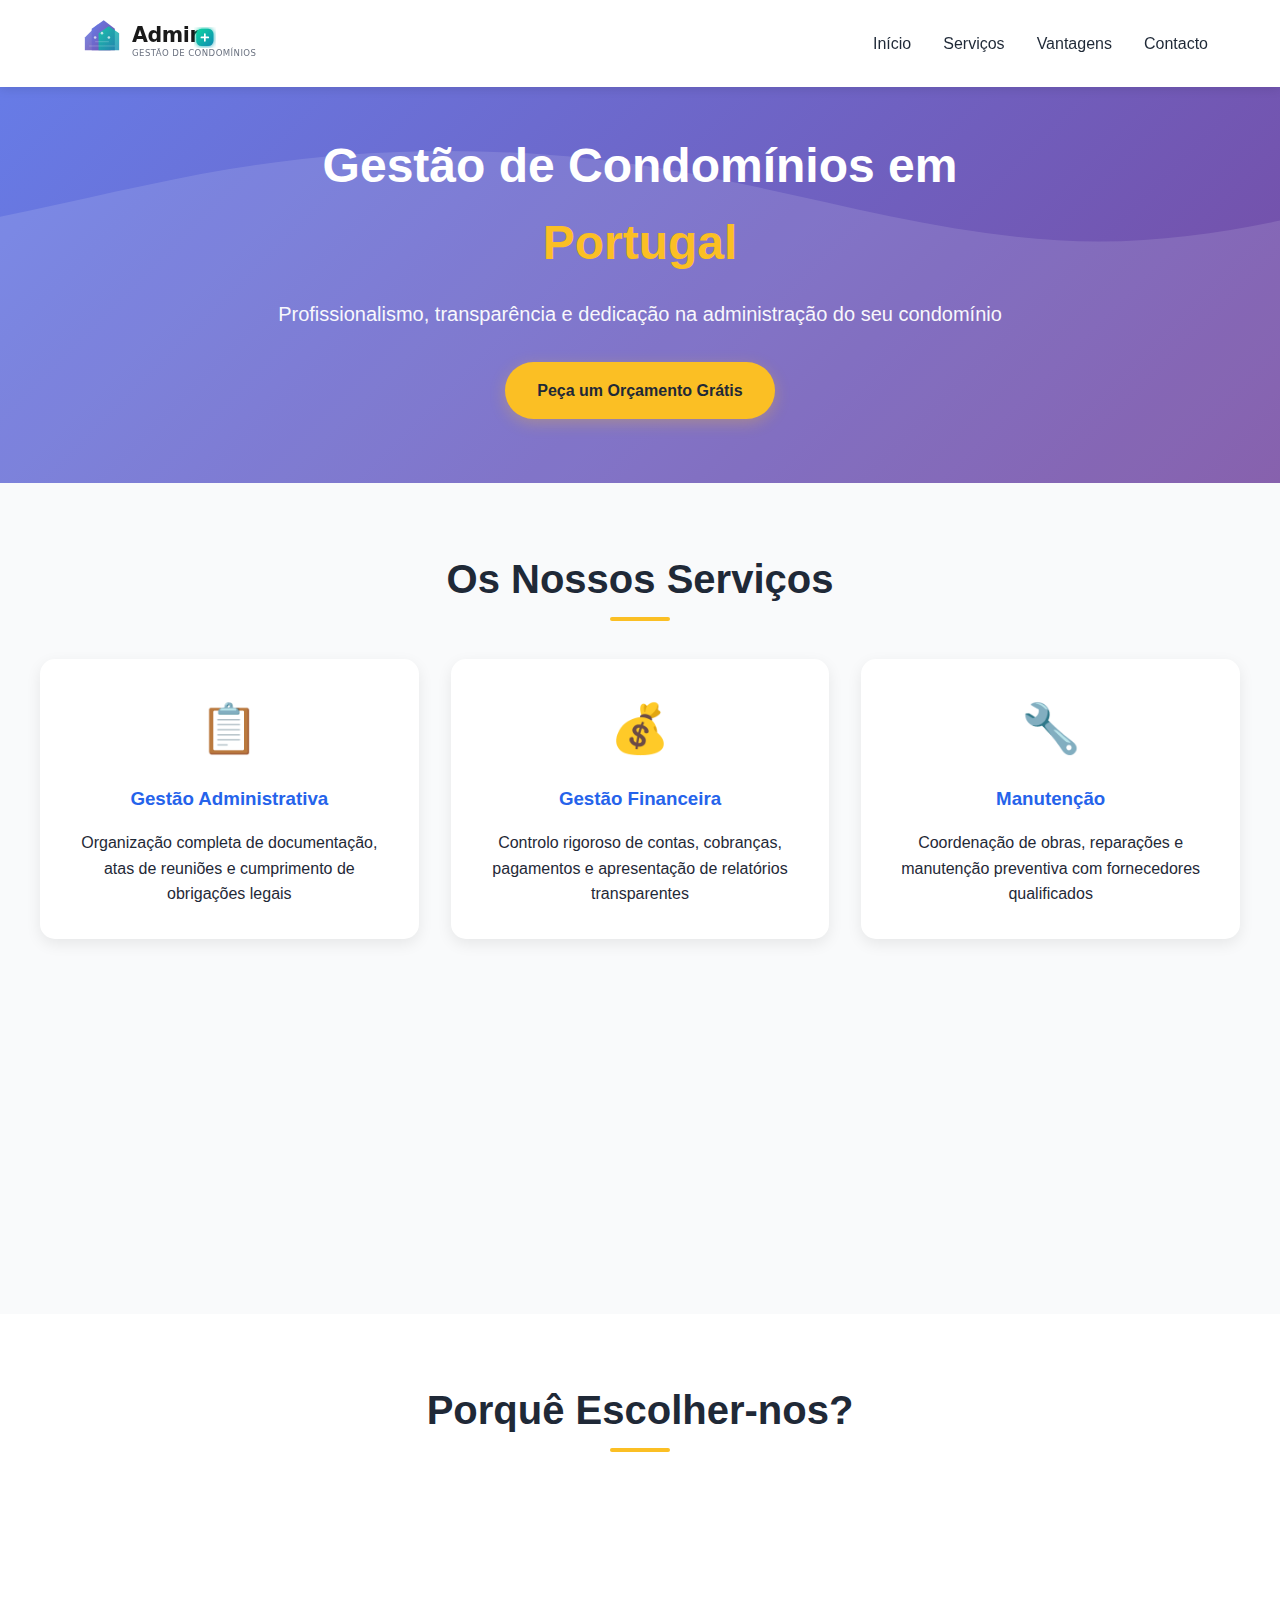
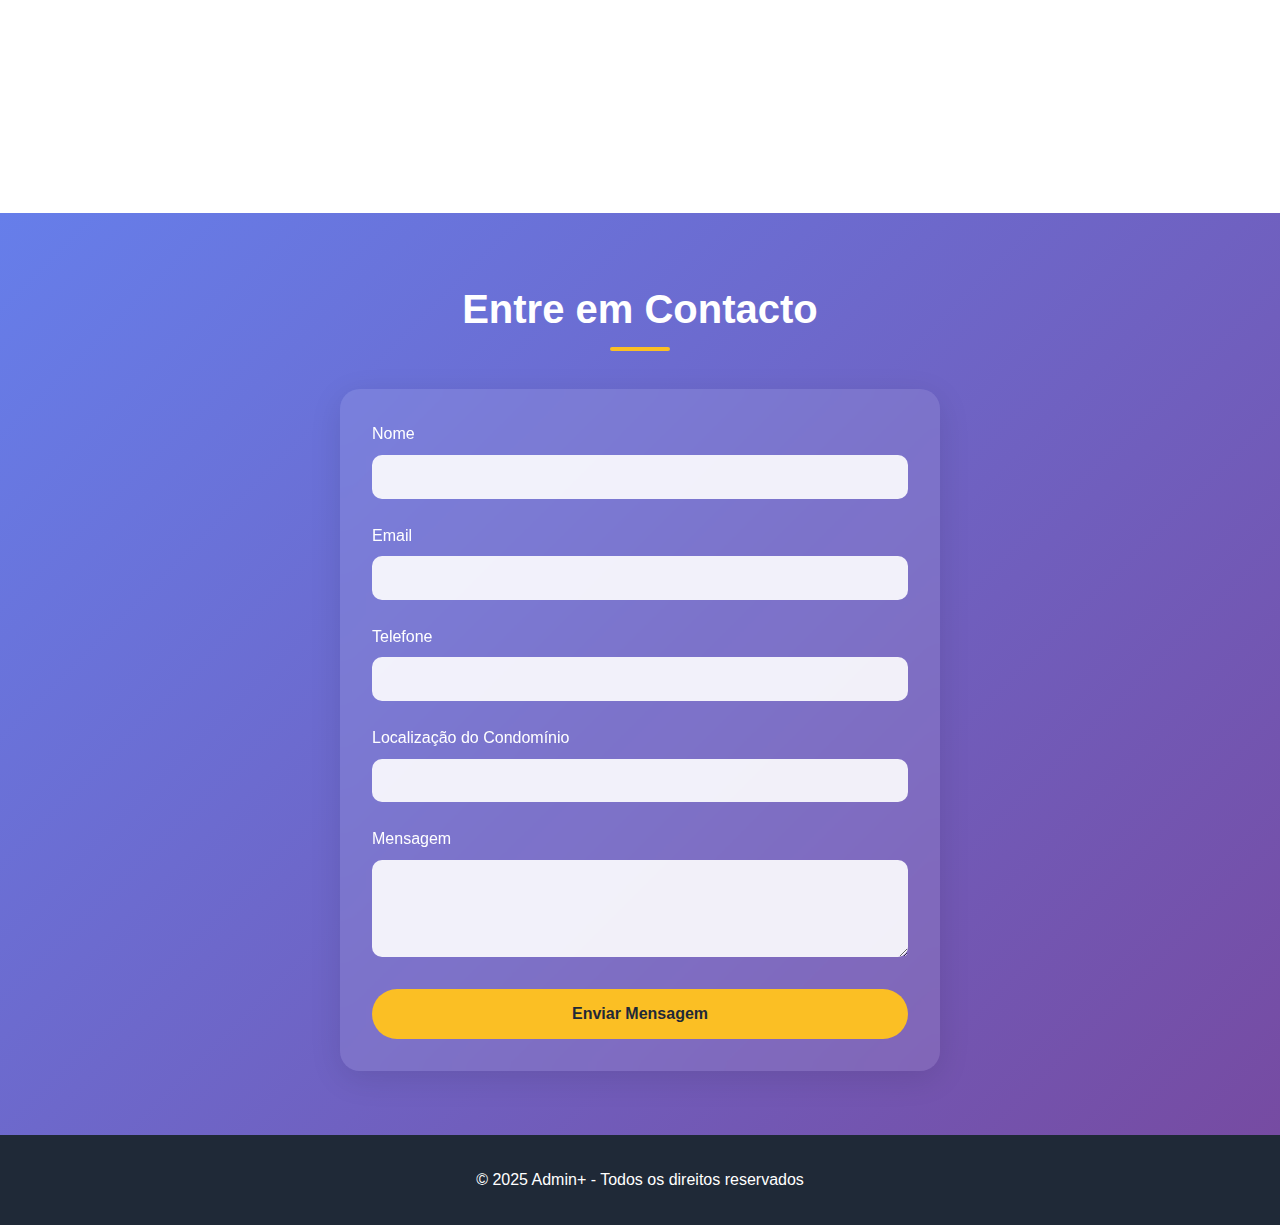
<file: index.html>
<!DOCTYPE html>
<html lang="pt-PT">

<head>
    <meta charset="UTF-8">
    <meta name="viewport" content="width=device-width, initial-scale=1.0">
    <title>Admin+: Gestão de Condomínios - Profissional e Confiável</title>
    <style>
        * {
            margin: 0;
            padding: 0;
            box-sizing: border-box;
        }

        :root {
            --primary-color: #2563eb;
            --secondary-color: #1e40af;
            --accent-color: #fbbf24;
            --text-dark: #1f2937;
            --text-light: #6b7280;
            --bg-light: #f9fafb;
            --white: #ffffff;
        }

        body {
            font-family: -apple-system, BlinkMacSystemFont, 'Segoe UI', Roboto, Oxygen, Ubuntu, Cantarell, sans-serif;
            line-height: 1.6;
            color: var(--text-dark);
            overflow-x: hidden;
        }

        /* Navigation */
        nav {
            background: var(--white);
            box-shadow: 0 2px 10px rgba(0, 0, 0, 0.1);
            position: fixed;
            width: 100%;
            top: 0;
            z-index: 1000;
            transition: all 0.3s ease;
        }

        nav.scrolled {
            box-shadow: 0 4px 20px rgba(0, 0, 0, 0.15);
        }

        .nav-container {
            max-width: 1200px;
            margin: 0 auto;
            padding: 1rem 2rem;
            display: flex;
            justify-content: space-between;
            align-items: center;
        }

        .logo {
            display: inline-block;
            width: 240px;
            transition: transform 0.3s ease;
        }

        .logo:hover {
            transform: scale(1.05);
        }

        .nav-links {
            display: flex;
            gap: 2rem;
            list-style: none;
        }

        .nav-links a {
            text-decoration: none;
            color: var(--text-dark);
            font-weight: 500;
            transition: color 0.3s ease;
            position: relative;
        }

        .nav-links a::after {
            content: '';
            position: absolute;
            bottom: -5px;
            left: 0;
            width: 0;
            height: 2px;
            background: var(--accent-color);
            transition: width 0.3s ease;
        }

        .nav-links a:hover::after {
            width: 100%;
        }

        .nav-links a:hover {
            color: var(--primary-color);
        }

        /* Hero Section */
        .hero {
            background: linear-gradient(135deg, #667eea 0%, #764ba2 100%);
            color: var(--white);
            padding: 8rem 2rem 4rem;
            text-align: center;
            position: relative;
            overflow: hidden;
        }

        .hero::before {
            content: '';
            position: absolute;
            top: 0;
            left: -50%;
            width: 200%;
            height: 100%;
            background: url('data:image/svg+xml,<svg xmlns="http://www.w3.org/2000/svg" viewBox="0 0 1440 320"><path fill="%23ffffff20" fill-opacity="1" d="M0,96L48,112C96,128,192,160,288,160C384,160,480,128,576,112C672,96,768,96,864,112C960,128,1056,160,1152,160C1248,160,1344,128,1392,112L1440,96L1440,320L1392,320C1344,320,1248,320,1152,320C1056,320,960,320,864,320C768,320,672,320,576,320C480,320,384,320,288,320C192,320,96,320,48,320L0,320Z"></path></svg>') no-repeat;
            animation: wave 10s linear infinite;
        }

        @keyframes wave {
            0% {
                transform: translateX(0);
            }

            100% {
                transform: translateX(-50%);
            }
        }

        .hero-content {
            max-width: 800px;
            margin: 0 auto;
            position: relative;
            z-index: 1;
        }

        .hero h1 {
            font-size: 3rem;
            margin-bottom: 1rem;
            animation: fadeInUp 0.8s ease;
        }

        .hero .city-name {
            color: var(--accent-color);
            text-transform: capitalize;
        }

        .hero p {
            font-size: 1.25rem;
            margin-bottom: 2rem;
            opacity: 0.95;
            animation: fadeInUp 0.8s ease 0.2s both;
        }

        .cta-button {
            display: inline-block;
            background: var(--accent-color);
            color: var(--text-dark);
            padding: 1rem 2rem;
            border-radius: 50px;
            text-decoration: none;
            font-weight: bold;
            transition: all 0.3s ease;
            animation: fadeInUp 0.8s ease 0.4s both;
            box-shadow: 0 4px 15px rgba(251, 191, 36, 0.3);
        }

        .cta-button:hover {
            transform: translateY(-2px);
            box-shadow: 0 6px 20px rgba(251, 191, 36, 0.4);
        }

        @keyframes fadeInUp {
            from {
                opacity: 0;
                transform: translateY(30px);
            }

            to {
                opacity: 1;
                transform: translateY(0);
            }
        }

        /* Services Section */
        .services {
            padding: 4rem 2rem;
            background: var(--bg-light);
        }

        .container {
            max-width: 1200px;
            margin: 0 auto;
        }

        .section-title {
            text-align: center;
            font-size: 2.5rem;
            margin-bottom: 3rem;
            color: var(--text-dark);
            position: relative;
        }

        .section-title::after {
            content: '';
            position: absolute;
            bottom: -10px;
            left: 50%;
            transform: translateX(-50%);
            width: 60px;
            height: 4px;
            background: var(--accent-color);
            border-radius: 2px;
        }

        .services-grid {
            display: grid;
            grid-template-columns: repeat(auto-fit, minmax(300px, 1fr));
            gap: 2rem;
        }

        .service-card {
            background: var(--white);
            padding: 2rem;
            border-radius: 15px;
            box-shadow: 0 5px 15px rgba(0, 0, 0, 0.08);
            transition: all 0.3s ease;
            text-align: center;
        }

        .service-card:hover {
            transform: translateY(-5px);
            box-shadow: 0 10px 30px rgba(0, 0, 0, 0.15);
        }

        .service-icon {
            font-size: 3rem;
            margin-bottom: 1rem;
        }

        .service-card h3 {
            color: var(--primary-color);
            margin-bottom: 1rem;
        }

        /* Features Section */
        .features {
            padding: 4rem 2rem;
            background: var(--white);
        }

        .features-grid {
            display: grid;
            grid-template-columns: repeat(auto-fit, minmax(250px, 1fr));
            gap: 2rem;
            margin-top: 3rem;
        }

        .feature-item {
            text-align: center;
            padding: 1.5rem;
            border-radius: 10px;
            transition: all 0.3s ease;
        }

        .feature-item:hover {
            background: var(--bg-light);
            transform: scale(1.05);
        }

        .feature-item h4 {
            color: var(--primary-color);
            margin: 1rem 0;
        }

        /* Contact Section */
        .contact {
            padding: 4rem 2rem;
            background: linear-gradient(135deg, #667eea 0%, #764ba2 100%);
            color: var(--white);
        }

        .contact .section-title {
            color: var(--white);
        }

        .contact-form {
            max-width: 600px;
            margin: 0 auto;
            background: rgba(255, 255, 255, 0.1);
            padding: 2rem;
            border-radius: 20px;
            backdrop-filter: blur(10px);
            box-shadow: 0 8px 32px rgba(0, 0, 0, 0.1);
        }

        .form-group {
            margin-bottom: 1.5rem;
        }

        .form-group label {
            display: block;
            margin-bottom: 0.5rem;
            font-weight: 500;
        }

        .form-group input,
        .form-group textarea {
            width: 100%;
            padding: 0.8rem;
            border: none;
            border-radius: 10px;
            background: rgba(255, 255, 255, 0.9);
            color: var(--text-dark);
            font-size: 1rem;
            transition: all 0.3s ease;
        }

        .form-group input:focus,
        .form-group textarea:focus {
            outline: none;
            background: var(--white);
            box-shadow: 0 0 0 3px rgba(251, 191, 36, 0.3);
        }

        .form-button {
            background: var(--accent-color);
            color: var(--text-dark);
            border: none;
            padding: 1rem 2rem;
            border-radius: 50px;
            font-weight: bold;
            font-size: 1rem;
            cursor: pointer;
            transition: all 0.3s ease;
            width: 100%;
        }

        .form-button:hover {
            transform: translateY(-2px);
            box-shadow: 0 5px 15px rgba(251, 191, 36, 0.4);
        }

        .form-button:disabled {
            opacity: 0.7;
            cursor: not-allowed;
            transform: none;
        }

        /* Success Message */
        .form-success {
            background: rgba(16, 185, 129, 0.1);
            border: 2px solid #10b981;
            color: #ffffff;
            padding: 2rem;
            border-radius: 15px;
            text-align: center;
            display: none;
            margin-top: 2rem;
        }

        .form-success h3 {
            color: #10b981;
            margin-bottom: 1rem;
        }

        /* Footer */
        footer {
            background: var(--text-dark);
            color: var(--white);
            text-align: center;
            padding: 2rem;
        }

        .city-image {
            position: absolute;
            top: 0;
            left: 0;
            width: 100%;
            height: 100%;
            opacity: 0.1;
            background-size: cover;
            background-position: center;
            z-index: 0;
        }

        /* Mobile Responsive */
        @media (max-width: 768px) {
            .nav-links {
                display: none;
            }

            .hero h1 {
                font-size: 2rem;
            }

            .hero p {
                font-size: 1rem;
            }

            .section-title {
                font-size: 2rem;
            }
        }
    </style>
</head>

<body>
    <!-- Navigation -->
    <nav id="navbar">
        <div class="nav-container">
            <a href="#" class="logo">
                <svg viewBox="0 0 280 55" xmlns="http://www.w3.org/2000/svg">
                    <defs>
                        <linearGradient id="modernGradient" x1="0%" y1="0%" x2="100%" y2="100%">
                            <stop offset="0%" style="stop-color:#667eea;stop-opacity:1" />
                            <stop offset="100%" style="stop-color:#764ba2;stop-opacity:1" />
                        </linearGradient>
                        <linearGradient id="accentGradient" x1="0%" y1="0%" x2="100%" y2="100%">
                            <stop offset="0%" style="stop-color:#06d6a0;stop-opacity:1" />
                            <stop offset="100%" style="stop-color:#118ab2;stop-opacity:1" />
                        </linearGradient>
                        <filter id="glow">
                            <feGaussianBlur stdDeviation="3" result="coloredBlur" />
                            <feMerge>
                                <feMergeNode in="coloredBlur" />
                                <feMergeNode in="SourceGraphic" />
                            </feMerge>
                        </filter>
                    </defs>

                    <!-- Modern geometric icon -->
                    <g transform="translate(15, 5)">
                        <!-- Abstract building shapes with depth -->
                        <path d="M0 20 L15 5 L30 20 L30 35 L0 35 Z" fill="url(#modernGradient)" opacity="0.9" />
                        <path d="M8 10 L22 0 L35 10 L35 35 L8 35 Z" fill="url(#modernGradient)" />
                        <path d="M16 15 L28 7 L40 15 L40 35 L16 35 Z" fill="url(#accentGradient)" opacity="0.8" />

                        <!-- Subtle geometric details -->
                        <circle cx="12" cy="20" r="1.5" fill="white" opacity="0.7" />
                        <circle cx="20" cy="15" r="1.5" fill="white" opacity="0.7" />
                        <circle cx="28" cy="20" r="1.5" fill="white" opacity="0.7" />

                        <!-- Modern lines -->
                        <line x1="5" y1="30" x2="35" y2="30" stroke="white" stroke-width="0.5" opacity="0.5" />
                        <line x1="12" y1="25" x2="28" y2="25" stroke="white" stroke-width="0.5" opacity="0.5" />
                    </g>

                    <!-- Company name with modern typography -->
                    <text x="70" y="30" font-family="Inter, system-ui, -apple-system, sans-serif" font-size="24"
                        font-weight="600" fill="#1a1a1a" letter-spacing="-0.5px">Admin</text>

                    <!-- Modern plus symbol -->
                    <g transform="translate(145, 15)">
                        <rect x="0" y="0" width="20" height="20" rx="6" fill="url(#accentGradient)"
                            filter="url(#glow)" />
                        <path d="M6 10 L14 10 M10 6 L10 14" stroke="white" stroke-width="2" stroke-linecap="round" />
                    </g>

                    <!-- Clean tagline -->
                    <text x="70" y="47" font-family="Inter, system-ui, -apple-system, sans-serif" font-size="10"
                        font-weight="400" fill="#6b7280" letter-spacing="0.5px">GESTÃO DE CONDOMÍNIOS</text>
                </svg>
            </a>
            <ul class="nav-links">
                <li><a href="#home">Início</a></li>
                <li><a href="#services">Serviços</a></li>
                <li><a href="#features">Vantagens</a></li>
                <li><a href="#contact">Contacto</a></li>
            </ul>
        </div>
    </nav>

    <!-- Hero Section -->
    <section class="hero" id="home">
        <div class="city-image" id="cityImage"></div>
        <div class="hero-content">
            <h1>Gestão de Condomínios em <span class="city-name" id="cityName">Portugal</span></h1>
            <p>Profissionalismo, transparência e dedicação na administração do seu condomínio</p>
            <a href="#contact" class="cta-button">Peça um Orçamento Grátis</a>
        </div>
    </section>

    <!-- Services Section -->
    <section class="services" id="services">
        <div class="container">
            <h2 class="section-title">Os Nossos Serviços</h2>
            <div class="services-grid">
                <div class="service-card">
                    <div class="service-icon">📋</div>
                    <h3>Gestão Administrativa</h3>
                    <p>Organização completa de documentação, atas de reuniões e cumprimento de obrigações legais</p>
                </div>
                <div class="service-card">
                    <div class="service-icon">💰</div>
                    <h3>Gestão Financeira</h3>
                    <p>Controlo rigoroso de contas, cobranças, pagamentos e apresentação de relatórios transparentes</p>
                </div>
                <div class="service-card">
                    <div class="service-icon">🔧</div>
                    <h3>Manutenção</h3>
                    <p>Coordenação de obras, reparações e manutenção preventiva com fornecedores qualificados</p>
                </div>
                <div class="service-card">
                    <div class="service-icon">📱</div>
                    <h3>Comunicação Digital</h3>
                    <p>Portal online para condóminos com acesso a documentos, comunicados e gestão de incidências</p>
                </div>
                <div class="service-card">
                    <div class="service-icon">⚖️</div>
                    <h3>Apoio Jurídico</h3>
                    <p>Assessoria legal especializada e acompanhamento em questões jurídicas do condomínio</p>
                </div>
                <div class="service-card">
                    <div class="service-icon">🌱</div>
                    <h3>Sustentabilidade</h3>
                    <p>Implementação de medidas eco-eficientes para redução de custos e impacto ambiental</p>
                </div>
            </div>
        </div>
    </section>

    <!-- Features Section -->
    <section class="features" id="features">
        <div class="container">
            <h2 class="section-title">Porquê Escolher-nos?</h2>
            <div class="features-grid">
                <div class="feature-item">
                    <div class="service-icon">✨</div>
                    <h4>Experiência Comprovada</h4>
                    <p>Mais de 10 anos a gerir condomínios com excelência</p>
                </div>
                <div class="feature-item">
                    <div class="service-icon">🤝</div>
                    <h4>Atendimento Personalizado</h4>
                    <p>Cada condomínio é único e merece atenção dedicada</p>
                </div>
                <div class="feature-item">
                    <div class="service-icon">💡</div>
                    <h4>Inovação Tecnológica</h4>
                    <p>Ferramentas digitais para facilitar a gestão e comunicação</p>
                </div>
                <div class="feature-item">
                    <div class="service-icon">🏆</div>
                    <h4>Resultados Garantidos</h4>
                    <p>Redução de custos e valorização do seu património</p>
                </div>
            </div>
        </div>
    </section>

    <!-- Contact Section -->
    <section class="contact" id="contact">
        <div class="container">
            <h2 class="section-title">Entre em Contacto</h2>
            <form class="contact-form" id="contactForm" action="https://formspree.io/f/xyzjwqog" method="POST">
                <div class="form-group">
                    <label for="name">Nome</label>
                    <input type="text" id="name" name="name" required>
                </div>
                <div class="form-group">
                    <label for="email">Email</label>
                    <input type="email" id="email" name="email" required>
                </div>
                <div class="form-group">
                    <label for="phone">Telefone</label>
                    <input type="tel" id="phone" name="phone" required>
                </div>
                <div class="form-group">
                    <label for="condo">Localização do Condomínio</label>
                    <input type="text" id="condo" name="condo" required>
                </div>
                <div class="form-group">
                    <label for="message">Mensagem</label>
                    <textarea id="message" name="message" rows="4" required></textarea>
                </div>
                <button type="submit" class="form-button" id="submitButton">Enviar Mensagem</button>
            </form>

            <div class="form-success" id="formSuccess">
                <h3>✅ Mensagem Enviada com Sucesso!</h3>
                <p>Obrigado pelo seu contacto. Responderemos em breve.</p>
            </div>
        </div>
    </section>

    <!-- Footer -->
    <footer>
        <p>&copy; 2025 Admin+ - Todos os direitos reservados</p>
    </footer>

    <script>
        // City customization
        const cityData = {
            lisboa: {
                name: 'Lisboa',
                image: 'url("data:image/svg+xml,<svg xmlns=\'http://www.w3.org/2000/svg\' viewBox=\'0 0 1200 600\'><rect fill=\'%23667eea\' width=\'1200\' height=\'600\'/><path fill=\'%23764ba2\' d=\'M0 300L50 325L100 300L150 275L200 300L250 325L300 300L350 275L400 300L450 325L500 300L550 275L600 300L650 325L700 300L750 275L800 300L850 325L900 300L950 275L1000 300L1050 325L1100 300L1150 275L1200 300V600H0V300Z\'/></svg>")'
            },
            porto: {
                name: 'Porto',
                image: 'url("data:image/svg+xml,<svg xmlns=\'http://www.w3.org/2000/svg\' viewBox=\'0 0 1200 600\'><rect fill=\'%23667eea\' width=\'1200\' height=\'600\'/><circle cx=\'600\' cy=\'300\' r=\'200\' fill=\'%23764ba2\' opacity=\'0.5\'/></svg>")'
            },
            coimbra: {
                name: 'Coimbra',
                image: 'url("data:image/svg+xml,<svg xmlns=\'http://www.w3.org/2000/svg\' viewBox=\'0 0 1200 600\'><rect fill=\'%23667eea\' width=\'1200\' height=\'600\'/><polygon points=\'600,100 700,400 500,400\' fill=\'%23764ba2\' opacity=\'0.5\'/></svg>")'
            }
        };

        // Get city from URL
        const path = window.location.pathname;
        const cityMatch = path.match(/\/([^\/]+)$/);
        const city = cityMatch ? cityMatch[1].toLowerCase() : null;

        if (city && cityData[city]) {
            document.getElementById('cityName').textContent = cityData[city].name;
            document.getElementById('cityImage').style.backgroundImage = cityData[city].image;
        }

        // Navbar scroll effect
        window.addEventListener('scroll', () => {
            const navbar = document.getElementById('navbar');
            if (window.scrollY > 50) {
                navbar.classList.add('scrolled');
            } else {
                navbar.classList.remove('scrolled');
            }
        });

        // Smooth scrolling
        document.querySelectorAll('a[href^="#"]').forEach(anchor => {
            anchor.addEventListener('click', function (e) {
                e.preventDefault();
                const target = document.querySelector(this.getAttribute('href'));
                if (target) {
                    target.scrollIntoView({
                        behavior: 'smooth',
                        block: 'start'
                    });
                }
            });
        });

        // Form submission handler - Formspree compatible version
        document.getElementById('contactForm').addEventListener('submit', async function (e) {
            e.preventDefault();

            const form = e.target;
            const button = document.getElementById('submitButton');
            const successDiv = document.getElementById('formSuccess');

            // Show loading state
            button.textContent = 'A enviar...';
            button.disabled = true;

            try {
                // Submit to Formspree
                const response = await fetch(form.action, {
                    method: 'POST',
                    body: new FormData(form),
                    headers: {
                        'Accept': 'application/json'
                    }
                });

                console.log(response)
                if (response.ok) {
                    // Success - show success message
                    form.style.display = 'none';
                    successDiv.style.display = 'block';

                    // Scroll to success message
                    successDiv.scrollIntoView({ behavior: 'smooth' });

                    // Reset form
                    form.reset();

                    // Hide success message and show form again after 5 seconds
                    setTimeout(() => {
                        successDiv.style.display = 'none';
                        form.style.display = 'block';
                        button.textContent = 'Enviar Mensagem';
                        button.disabled = false;
                    }, 5000);

                } else {
                    // Error response from Formspree
                    throw new Error('Erro no envio');
                }

            } catch (error) {
                // Handle any errors
                alert('Ocorreu um erro ao enviar a mensagem. Por favor, tente novamente.');
                button.textContent = 'Enviar Mensagem';
                button.disabled = false;
            }
        });

        // Intersection Observer for animations
        const observerOptions = {
            threshold: 0.1,
            rootMargin: '0px 0px -100px 0px'
        };

        const observer = new IntersectionObserver((entries) => {
            entries.forEach(entry => {
                if (entry.isIntersecting) {
                    entry.target.style.opacity = '1';
                    entry.target.style.transform = 'translateY(0)';
                }
            });
        }, observerOptions);

        // Observe service cards and feature items
        document.querySelectorAll('.service-card, .feature-item').forEach(el => {
            el.style.opacity = '0';
            el.style.transform = 'translateY(20px)';
            el.style.transition = 'all 0.6s ease';
            observer.observe(el);
        });
    </script>
</body>

</html>
</file>
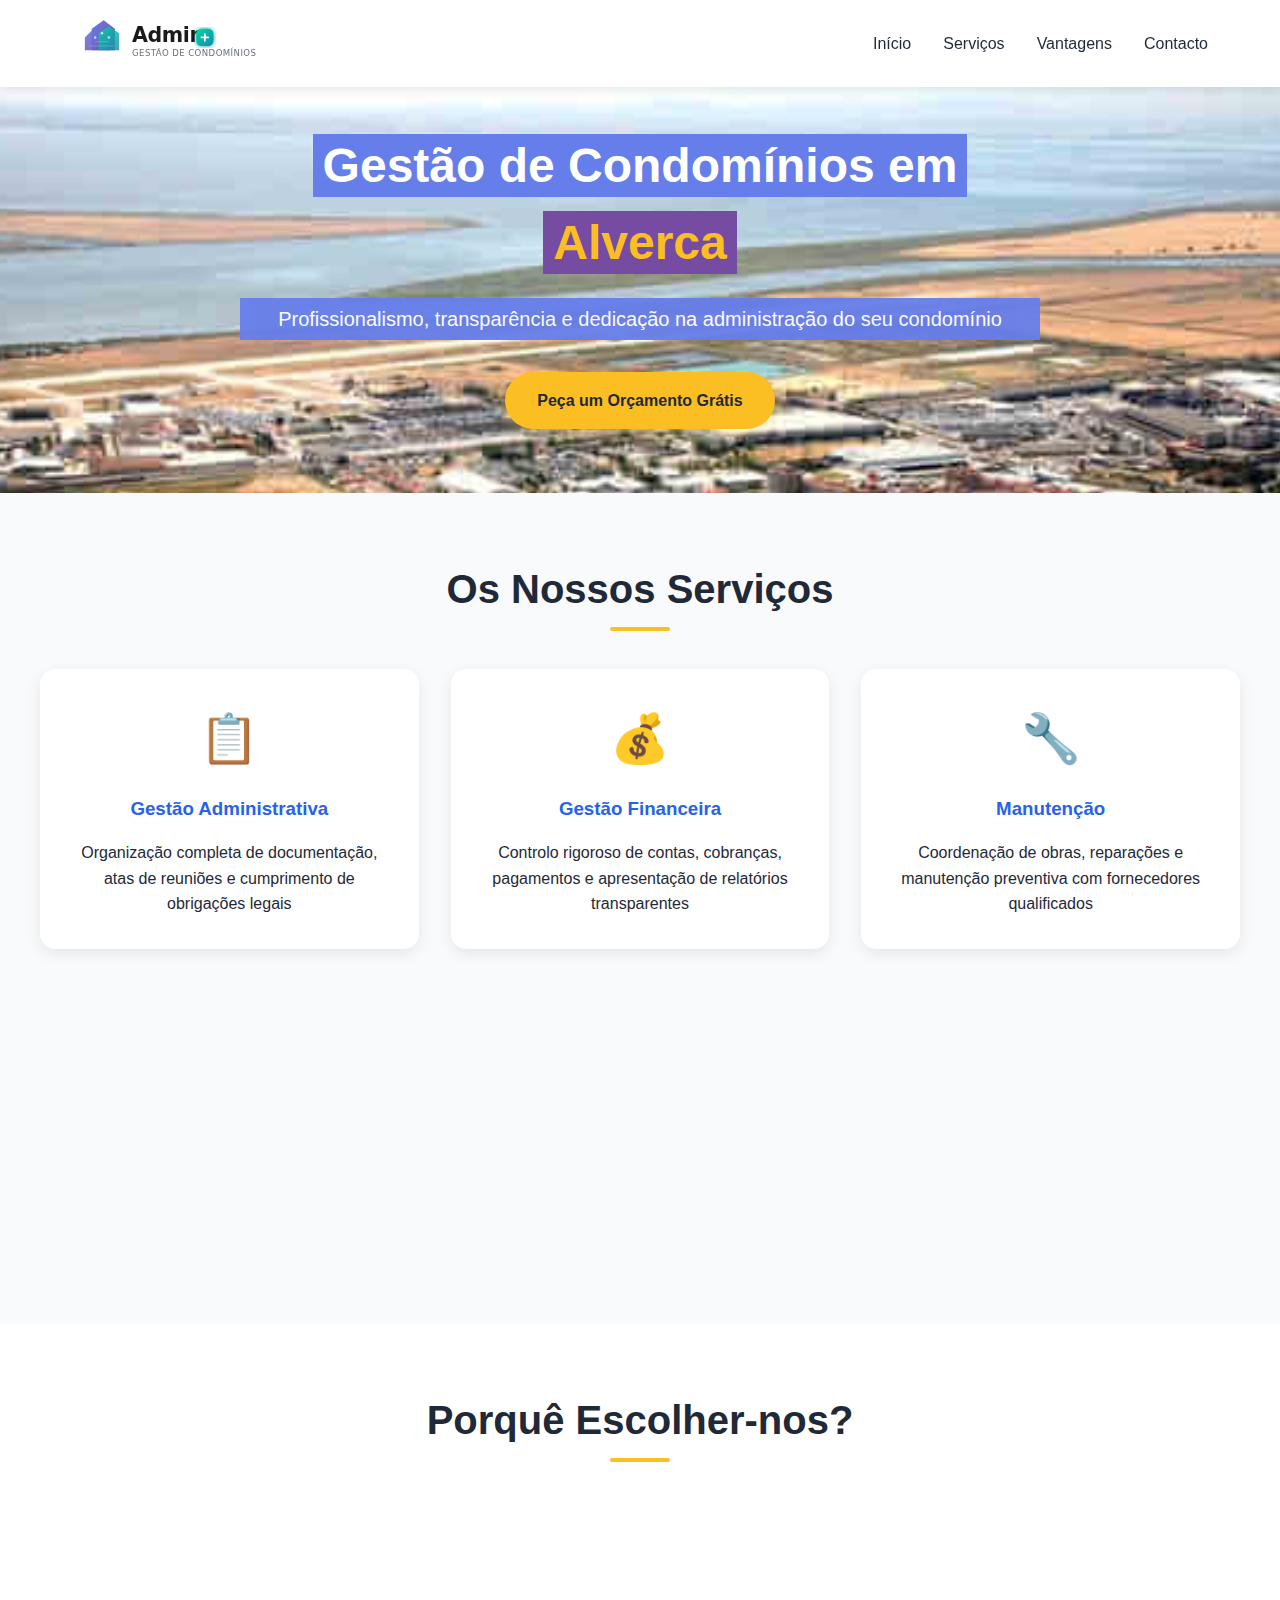
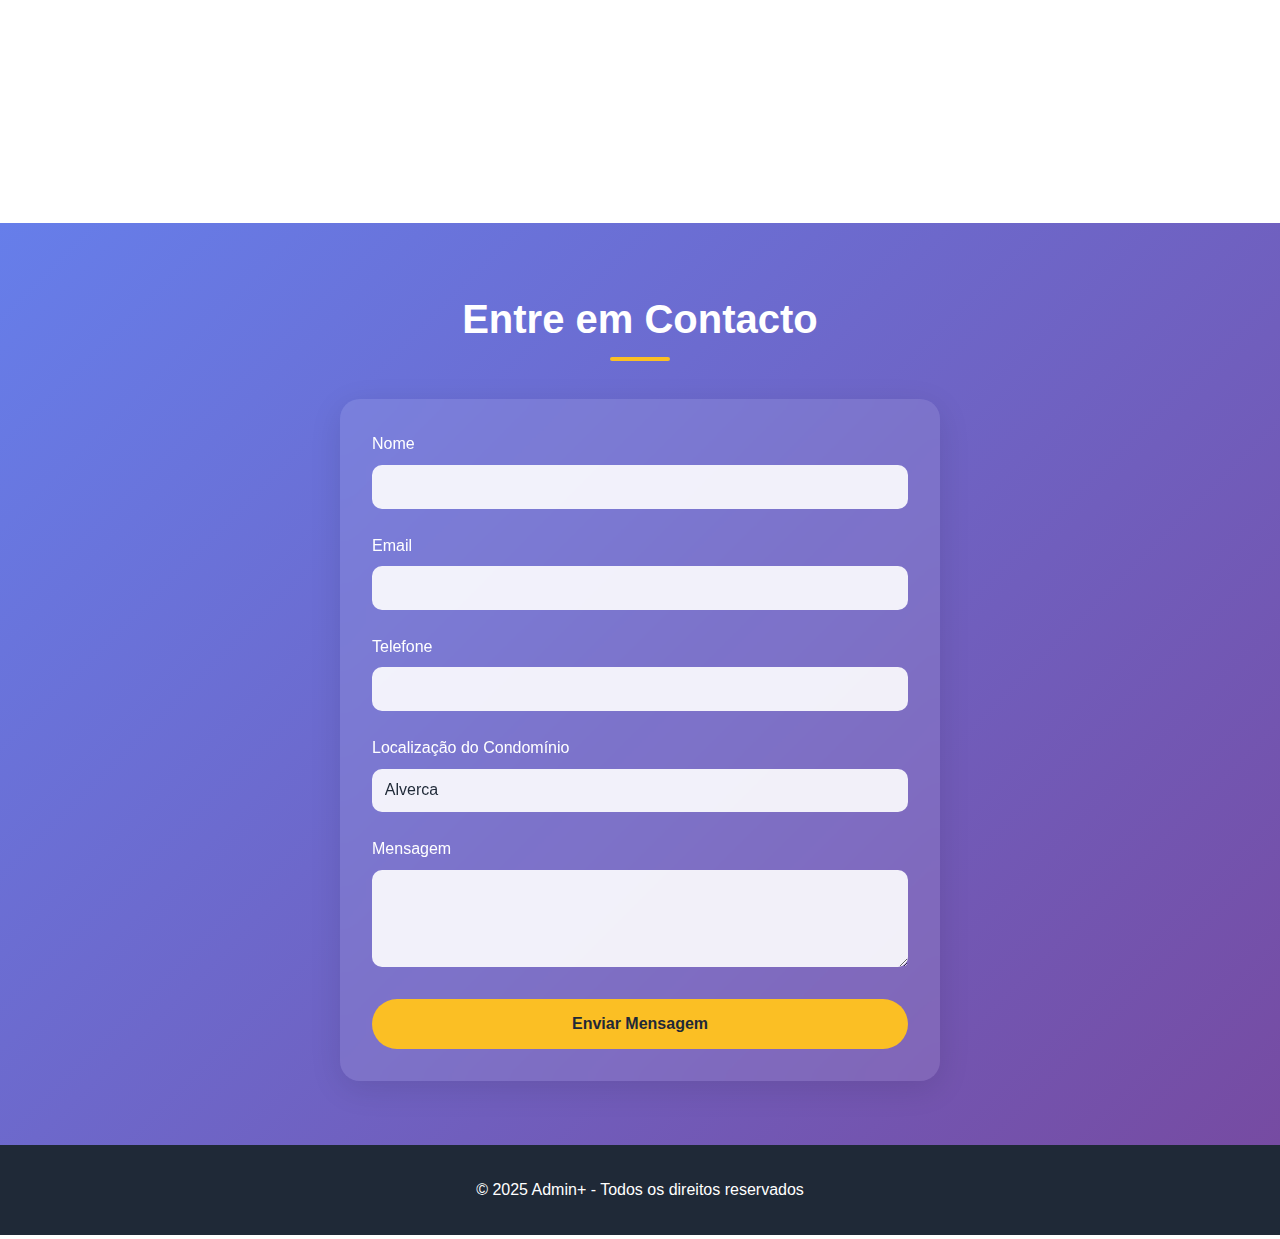
<file: alverca/index.html>
<!DOCTYPE html>
<html lang="pt-PT">

<head>
    <meta charset="UTF-8">
    <meta name="viewport" content="width=device-width, initial-scale=1.0">
    <title>Admin+: Gestão de Condomínios - Profissional e Confiável em Alverca</title>
    <style>
        * {
            margin: 0;
            padding: 0;
            box-sizing: border-box;
        }

        :root {
            --primary-color: #2563eb;
            --secondary-color: #1e40af;
            --accent-color: #fbbf24;
            --text-dark: #1f2937;
            --text-light: #6b7280;
            --bg-light: #f9fafb;
            --white: #ffffff;
        }

        body {
            font-family: -apple-system, BlinkMacSystemFont, 'Segoe UI', Roboto, Oxygen, Ubuntu, Cantarell, sans-serif;
            line-height: 1.6;
            color: var(--text-dark);
            overflow-x: hidden;
        }

        /* Navigation */
        nav {
            background: var(--white);
            box-shadow: 0 2px 10px rgba(0, 0, 0, 0.1);
            position: fixed;
            width: 100%;
            top: 0;
            z-index: 1000;
            transition: all 0.3s ease;
        }

        nav.scrolled {
            box-shadow: 0 4px 20px rgba(0, 0, 0, 0.15);
        }

        .nav-container {
            max-width: 1200px;
            margin: 0 auto;
            padding: 1rem 2rem;
            display: flex;
            justify-content: space-between;
            align-items: center;
        }

        .logo {
            display: inline-block;
            width: 240px;
            transition: transform 0.3s ease;
        }

        .logo:hover {
            transform: scale(1.05);
        }

        .nav-links {
            display: flex;
            gap: 2rem;
            list-style: none;
        }

        .nav-links a {
            text-decoration: none;
            color: var(--text-dark);
            font-weight: 500;
            transition: color 0.3s ease;
            position: relative;
        }

        .nav-links a::after {
            content: '';
            position: absolute;
            bottom: -5px;
            left: 0;
            width: 0;
            height: 2px;
            background: var(--accent-color);
            transition: width 0.3s ease;
        }

        .nav-links a:hover::after {
            width: 100%;
        }

        .nav-links a:hover {
            color: var(--primary-color);
        }

        /* Hero Section */
        .hero {
            background: url("bg-alverca.jpg") no-repeat center center fixed;
            -webkit-background-size: cover;
            -moz-background-size: cover;
            -o-background-size: cover;
            background-size: cover;
            color: var(--white);
            padding: 8rem 2rem 4rem;
            text-align: center;
            position: relative;
            overflow: hidden;
        }

        .hero-content {
            max-width: 800px;
            margin: 0 auto;
            position: relative;
            z-index: 1;
        }

        .hero h1 {
            font-size: 3rem;
            margin-bottom: 1rem;
            animation: fadeInUp 0.8s ease;
        }

        .hero .main-title {
            background: #667eea;
            padding: 5px 10px;
        }

        .hero .city-name {
            color: var(--accent-color);
            text-transform: capitalize;
            background: #764ba2;
            padding: 5px 10px;
        }

        .hero p {
            font-size: 1.25rem;
            margin-bottom: 2rem;
            opacity: 0.95;
            animation: fadeInUp 0.8s ease 0.2s both;
            background: #667eea;
            padding: 5px 10px;
        }

        .cta-button {
            display: inline-block;
            background: var(--accent-color);
            color: var(--text-dark);
            padding: 1rem 2rem;
            border-radius: 50px;
            text-decoration: none;
            font-weight: bold;
            transition: all 0.3s ease;
            animation: fadeInUp 0.8s ease 0.4s both;
            box-shadow: 0 4px 15px rgba(251, 191, 36, 0.3);
        }

        .cta-button:hover {
            transform: translateY(-2px);
            box-shadow: 0 6px 20px rgba(251, 191, 36, 0.4);
        }

        @keyframes fadeInUp {
            from {
                opacity: 0;
                transform: translateY(30px);
            }

            to {
                opacity: 1;
                transform: translateY(0);
            }
        }

        /* Services Section */
        .services {
            padding: 4rem 2rem;
            background: var(--bg-light);
        }

        .container {
            max-width: 1200px;
            margin: 0 auto;
        }

        .section-title {
            text-align: center;
            font-size: 2.5rem;
            margin-bottom: 3rem;
            color: var(--text-dark);
            position: relative;
        }

        .section-title::after {
            content: '';
            position: absolute;
            bottom: -10px;
            left: 50%;
            transform: translateX(-50%);
            width: 60px;
            height: 4px;
            background: var(--accent-color);
            border-radius: 2px;
        }

        .services-grid {
            display: grid;
            grid-template-columns: repeat(auto-fit, minmax(300px, 1fr));
            gap: 2rem;
        }

        .service-card {
            background: var(--white);
            padding: 2rem;
            border-radius: 15px;
            box-shadow: 0 5px 15px rgba(0, 0, 0, 0.08);
            transition: all 0.3s ease;
            text-align: center;
        }

        .service-card:hover {
            transform: translateY(-5px);
            box-shadow: 0 10px 30px rgba(0, 0, 0, 0.15);
        }

        .service-icon {
            font-size: 3rem;
            margin-bottom: 1rem;
        }

        .service-card h3 {
            color: var(--primary-color);
            margin-bottom: 1rem;
        }

        /* Features Section */
        .features {
            padding: 4rem 2rem;
            background: var(--white);
        }

        .features-grid {
            display: grid;
            grid-template-columns: repeat(auto-fit, minmax(250px, 1fr));
            gap: 2rem;
            margin-top: 3rem;
        }

        .feature-item {
            text-align: center;
            padding: 1.5rem;
            border-radius: 10px;
            transition: all 0.3s ease;
        }

        .feature-item:hover {
            background: var(--bg-light);
            transform: scale(1.05);
        }

        .feature-item h4 {
            color: var(--primary-color);
            margin: 1rem 0;
        }

        /* Contact Section */
        .contact {
            padding: 4rem 2rem;
            background: linear-gradient(135deg, #667eea 0%, #764ba2 100%);
            color: var(--white);
        }

        .contact .section-title {
            color: var(--white);
        }

        .contact-form {
            max-width: 600px;
            margin: 0 auto;
            background: rgba(255, 255, 255, 0.1);
            padding: 2rem;
            border-radius: 20px;
            backdrop-filter: blur(10px);
            box-shadow: 0 8px 32px rgba(0, 0, 0, 0.1);
        }

        .form-group {
            margin-bottom: 1.5rem;
        }

        .form-group label {
            display: block;
            margin-bottom: 0.5rem;
            font-weight: 500;
        }

        .form-group input,
        .form-group textarea {
            width: 100%;
            padding: 0.8rem;
            border: none;
            border-radius: 10px;
            background: rgba(255, 255, 255, 0.9);
            color: var(--text-dark);
            font-size: 1rem;
            transition: all 0.3s ease;
        }

        .form-group input:focus,
        .form-group textarea:focus {
            outline: none;
            background: var(--white);
            box-shadow: 0 0 0 3px rgba(251, 191, 36, 0.3);
        }

        .form-button {
            background: var(--accent-color);
            color: var(--text-dark);
            border: none;
            padding: 1rem 2rem;
            border-radius: 50px;
            font-weight: bold;
            font-size: 1rem;
            cursor: pointer;
            transition: all 0.3s ease;
            width: 100%;
        }

        .form-button:hover {
            transform: translateY(-2px);
            box-shadow: 0 5px 15px rgba(251, 191, 36, 0.4);
        }

        .form-button:disabled {
            opacity: 0.7;
            cursor: not-allowed;
            transform: none;
        }

        /* Success Message */
        .form-success {
            background: rgba(16, 185, 129, 0.1);
            border: 2px solid #10b981;
            color: #ffffff;
            padding: 2rem;
            border-radius: 15px;
            text-align: center;
            display: none;
            margin-top: 2rem;
        }

        .form-success h3 {
            color: #10b981;
            margin-bottom: 1rem;
        }

        /* Footer */
        footer {
            background: var(--text-dark);
            color: var(--white);
            text-align: center;
            padding: 2rem;
        }

        .city-image {
            position: absolute;
            top: 0;
            left: 0;
            width: 100%;
            height: 100%;
            opacity: 0.1;
            background-size: cover;
            background-position: center;
            z-index: 0;
        }

        /* Mobile Responsive */
        @media (max-width: 768px) {
            .nav-links {
                display: none;
            }

            .hero h1 {
                font-size: 2rem;
            }

            .hero p {
                font-size: 1rem;
            }

            .section-title {
                font-size: 2rem;
            }
        }
    </style>
</head>

<body>
    <!-- Navigation -->
    <nav id="navbar">
        <div class="nav-container">
            <a href="#" class="logo">
                <svg viewBox="0 0 280 55" xmlns="http://www.w3.org/2000/svg">
                    <defs>
                        <linearGradient id="modernGradient" x1="0%" y1="0%" x2="100%" y2="100%">
                            <stop offset="0%" style="stop-color:#667eea;stop-opacity:1" />
                            <stop offset="100%" style="stop-color:#764ba2;stop-opacity:1" />
                        </linearGradient>
                        <linearGradient id="accentGradient" x1="0%" y1="0%" x2="100%" y2="100%">
                            <stop offset="0%" style="stop-color:#06d6a0;stop-opacity:1" />
                            <stop offset="100%" style="stop-color:#118ab2;stop-opacity:1" />
                        </linearGradient>
                        <filter id="glow">
                            <feGaussianBlur stdDeviation="3" result="coloredBlur" />
                            <feMerge>
                                <feMergeNode in="coloredBlur" />
                                <feMergeNode in="SourceGraphic" />
                            </feMerge>
                        </filter>
                    </defs>

                    <!-- Modern geometric icon -->
                    <g transform="translate(15, 5)">
                        <!-- Abstract building shapes with depth -->
                        <path d="M0 20 L15 5 L30 20 L30 35 L0 35 Z" fill="url(#modernGradient)" opacity="0.9" />
                        <path d="M8 10 L22 0 L35 10 L35 35 L8 35 Z" fill="url(#modernGradient)" />
                        <path d="M16 15 L28 7 L40 15 L40 35 L16 35 Z" fill="url(#accentGradient)" opacity="0.8" />

                        <!-- Subtle geometric details -->
                        <circle cx="12" cy="20" r="1.5" fill="white" opacity="0.7" />
                        <circle cx="20" cy="15" r="1.5" fill="white" opacity="0.7" />
                        <circle cx="28" cy="20" r="1.5" fill="white" opacity="0.7" />

                        <!-- Modern lines -->
                        <line x1="5" y1="30" x2="35" y2="30" stroke="white" stroke-width="0.5" opacity="0.5" />
                        <line x1="12" y1="25" x2="28" y2="25" stroke="white" stroke-width="0.5" opacity="0.5" />
                    </g>

                    <!-- Company name with modern typography -->
                    <text x="70" y="30" font-family="Inter, system-ui, -apple-system, sans-serif" font-size="24"
                        font-weight="600" fill="#1a1a1a" letter-spacing="-0.5px">Admin</text>

                    <!-- Modern plus symbol -->
                    <g transform="translate(145, 15)">
                        <rect x="0" y="0" width="20" height="20" rx="6" fill="url(#accentGradient)"
                            filter="url(#glow)" />
                        <path d="M6 10 L14 10 M10 6 L10 14" stroke="white" stroke-width="2" stroke-linecap="round" />
                    </g>

                    <!-- Clean tagline -->
                    <text x="70" y="47" font-family="Inter, system-ui, -apple-system, sans-serif" font-size="10"
                        font-weight="400" fill="#6b7280" letter-spacing="0.5px">GESTÃO DE CONDOMÍNIOS</text>
                </svg>
            </a>
            <ul class="nav-links">
                <li><a href="#home">Início</a></li>
                <li><a href="#services">Serviços</a></li>
                <li><a href="#features">Vantagens</a></li>
                <li><a href="#contact">Contacto</a></li>
            </ul>
        </div>
    </nav>

    <!-- Hero Section -->
    <section class="hero" id="home">
        <div class="city-image" id="cityImage"></div>
        <div class="hero-content">
            <h1><span class="main-title">Gestão de Condomínios em </span><span class="city-name" id="cityName">Alverca</span></h1>
            <p>Profissionalismo, transparência e dedicação na administração do seu condomínio</p>
            <a href="#contact" class="cta-button">Peça um Orçamento Grátis</a>
        </div>
    </section>

    <!-- Services Section -->
    <section class="services" id="services">
        <div class="container">
            <h2 class="section-title">Os Nossos Serviços</h2>
            <div class="services-grid">
                <div class="service-card">
                    <div class="service-icon">📋</div>
                    <h3>Gestão Administrativa</h3>
                    <p>Organização completa de documentação, atas de reuniões e cumprimento de obrigações legais</p>
                </div>
                <div class="service-card">
                    <div class="service-icon">💰</div>
                    <h3>Gestão Financeira</h3>
                    <p>Controlo rigoroso de contas, cobranças, pagamentos e apresentação de relatórios transparentes</p>
                </div>
                <div class="service-card">
                    <div class="service-icon">🔧</div>
                    <h3>Manutenção</h3>
                    <p>Coordenação de obras, reparações e manutenção preventiva com fornecedores qualificados</p>
                </div>
                <div class="service-card">
                    <div class="service-icon">📱</div>
                    <h3>Comunicação Digital</h3>
                    <p>Portal online para condóminos com acesso a documentos, comunicados e gestão de incidências</p>
                </div>
                <div class="service-card">
                    <div class="service-icon">⚖️</div>
                    <h3>Apoio Jurídico</h3>
                    <p>Assessoria legal especializada e acompanhamento em questões jurídicas do condomínio</p>
                </div>
                <div class="service-card">
                    <div class="service-icon">🌱</div>
                    <h3>Sustentabilidade</h3>
                    <p>Implementação de medidas eco-eficientes para redução de custos e impacto ambiental</p>
                </div>
            </div>
        </div>
    </section>

    <!-- Features Section -->
    <section class="features" id="features">
        <div class="container">
            <h2 class="section-title">Porquê Escolher-nos?</h2>
            <div class="features-grid">
                <div class="feature-item">
                    <div class="service-icon">✨</div>
                    <h4>Experiência Comprovada</h4>
                    <p>Mais de 10 anos a gerir condomínios com excelência</p>
                </div>
                <div class="feature-item">
                    <div class="service-icon">🤝</div>
                    <h4>Atendimento Personalizado</h4>
                    <p>Cada condomínio é único e merece atenção dedicada</p>
                </div>
                <div class="feature-item">
                    <div class="service-icon">💡</div>
                    <h4>Inovação Tecnológica</h4>
                    <p>Ferramentas digitais para facilitar a gestão e comunicação</p>
                </div>
                <div class="feature-item">
                    <div class="service-icon">🏆</div>
                    <h4>Resultados Garantidos</h4>
                    <p>Redução de custos e valorização do seu património</p>
                </div>
            </div>
        </div>
    </section>

    <!-- Contact Section -->
    <section class="contact" id="contact">
        <div class="container">
            <h2 class="section-title">Entre em Contacto</h2>
            <form class="contact-form" id="contactForm" action="https://formspree.io/f/xyzjwqog" method="POST">
                <div class="form-group">
                    <label for="name">Nome</label>
                    <input type="text" id="name" name="name" required>
                </div>
                <div class="form-group">
                    <label for="email">Email</label>
                    <input type="email" id="email" name="email" required>
                </div>
                <div class="form-group">
                    <label for="phone">Telefone</label>
                    <input type="tel" id="phone" name="phone" required>
                </div>
                <div class="form-group">
                    <label for="condo">Localização do Condomínio</label>
                    <input type="text" id="condo" name="condo" value="Alverca" required>
                </div>
                <div class="form-group">
                    <label for="message">Mensagem</label>
                    <textarea id="message" name="message" rows="4" required></textarea>
                </div>
                <button type="submit" class="form-button" id="submitButton">Enviar Mensagem</button>
            </form>

            <div class="form-success" id="formSuccess">
                <h3>✅ Mensagem Enviada com Sucesso!</h3>
                <p>Obrigado pelo seu contacto. Responderemos em breve.</p>
            </div>
        </div>
    </section>

    <!-- Footer -->
    <footer>
        <p>&copy; 2025 Admin+ - Todos os direitos reservados</p>
    </footer>

    <script>
        // City customization
        const cityData = {
            lisboa: {
                name: 'Lisboa',
                image: 'url("data:image/svg+xml,<svg xmlns=\'http://www.w3.org/2000/svg\' viewBox=\'0 0 1200 600\'><rect fill=\'%23667eea\' width=\'1200\' height=\'600\'/><path fill=\'%23764ba2\' d=\'M0 300L50 325L100 300L150 275L200 300L250 325L300 300L350 275L400 300L450 325L500 300L550 275L600 300L650 325L700 300L750 275L800 300L850 325L900 300L950 275L1000 300L1050 325L1100 300L1150 275L1200 300V600H0V300Z\'/></svg>")'
            },
            porto: {
                name: 'Porto',
                image: 'url("data:image/svg+xml,<svg xmlns=\'http://www.w3.org/2000/svg\' viewBox=\'0 0 1200 600\'><rect fill=\'%23667eea\' width=\'1200\' height=\'600\'/><circle cx=\'600\' cy=\'300\' r=\'200\' fill=\'%23764ba2\' opacity=\'0.5\'/></svg>")'
            },
            coimbra: {
                name: 'Coimbra',
                image: 'url("data:image/svg+xml,<svg xmlns=\'http://www.w3.org/2000/svg\' viewBox=\'0 0 1200 600\'><rect fill=\'%23667eea\' width=\'1200\' height=\'600\'/><polygon points=\'600,100 700,400 500,400\' fill=\'%23764ba2\' opacity=\'0.5\'/></svg>")'
            }
        };

        // Get city from URL
        const path = window.location.pathname;
        const cityMatch = path.match(/\/([^\/]+)$/);
        const city = cityMatch ? cityMatch[1].toLowerCase() : null;

        if (city && cityData[city]) {
            document.getElementById('cityName').textContent = cityData[city].name;
            document.getElementById('cityImage').style.backgroundImage = cityData[city].image;
        }

        // Navbar scroll effect
        window.addEventListener('scroll', () => {
            const navbar = document.getElementById('navbar');
            if (window.scrollY > 50) {
                navbar.classList.add('scrolled');
            } else {
                navbar.classList.remove('scrolled');
            }
        });

        // Smooth scrolling
        document.querySelectorAll('a[href^="#"]').forEach(anchor => {
            anchor.addEventListener('click', function (e) {
                e.preventDefault();
                const target = document.querySelector(this.getAttribute('href'));
                if (target) {
                    target.scrollIntoView({
                        behavior: 'smooth',
                        block: 'start'
                    });
                }
            });
        });

        // Form submission handler - Formspree compatible version
        document.getElementById('contactForm').addEventListener('submit', async function (e) {
            e.preventDefault();

            const form = e.target;
            const button = document.getElementById('submitButton');
            const successDiv = document.getElementById('formSuccess');

            // Show loading state
            button.textContent = 'A enviar...';
            button.disabled = true;

            try {
                // Submit to Formspree
                const response = await fetch(form.action, {
                    method: 'POST',
                    body: new FormData(form),
                    headers: {
                        'Accept': 'application/json'
                    }
                });

                if (response.ok) {
                    // Success - show success message
                    form.style.display = 'none';
                    successDiv.style.display = 'block';

                    // Scroll to success message
                    successDiv.scrollIntoView({ behavior: 'smooth' });

                    // Reset form
                    form.reset();

                    // Hide success message and show form again after 5 seconds
                    setTimeout(() => {
                        successDiv.style.display = 'none';
                        form.style.display = 'block';
                        button.textContent = 'Enviar Mensagem';
                        button.disabled = false;
                    }, 5000);

                } else {
                    // Error response from Formspree
                    throw new Error('Erro no envio');
                }

            } catch (error) {
                // Handle any errors
                alert('Ocorreu um erro ao enviar a mensagem. Por favor, tente novamente.');
                button.textContent = 'Enviar Mensagem';
                button.disabled = false;
            }
        });

        // Intersection Observer for animations
        const observerOptions = {
            threshold: 0.1,
            rootMargin: '0px 0px -100px 0px'
        };

        const observer = new IntersectionObserver((entries) => {
            entries.forEach(entry => {
                if (entry.isIntersecting) {
                    entry.target.style.opacity = '1';
                    entry.target.style.transform = 'translateY(0)';
                }
            });
        }, observerOptions);

        // Observe service cards and feature items
        document.querySelectorAll('.service-card, .feature-item').forEach(el => {
            el.style.opacity = '0';
            el.style.transform = 'translateY(20px)';
            el.style.transition = 'all 0.6s ease';
            observer.observe(el);
        });
    </script>
</body>

</html>
</file>
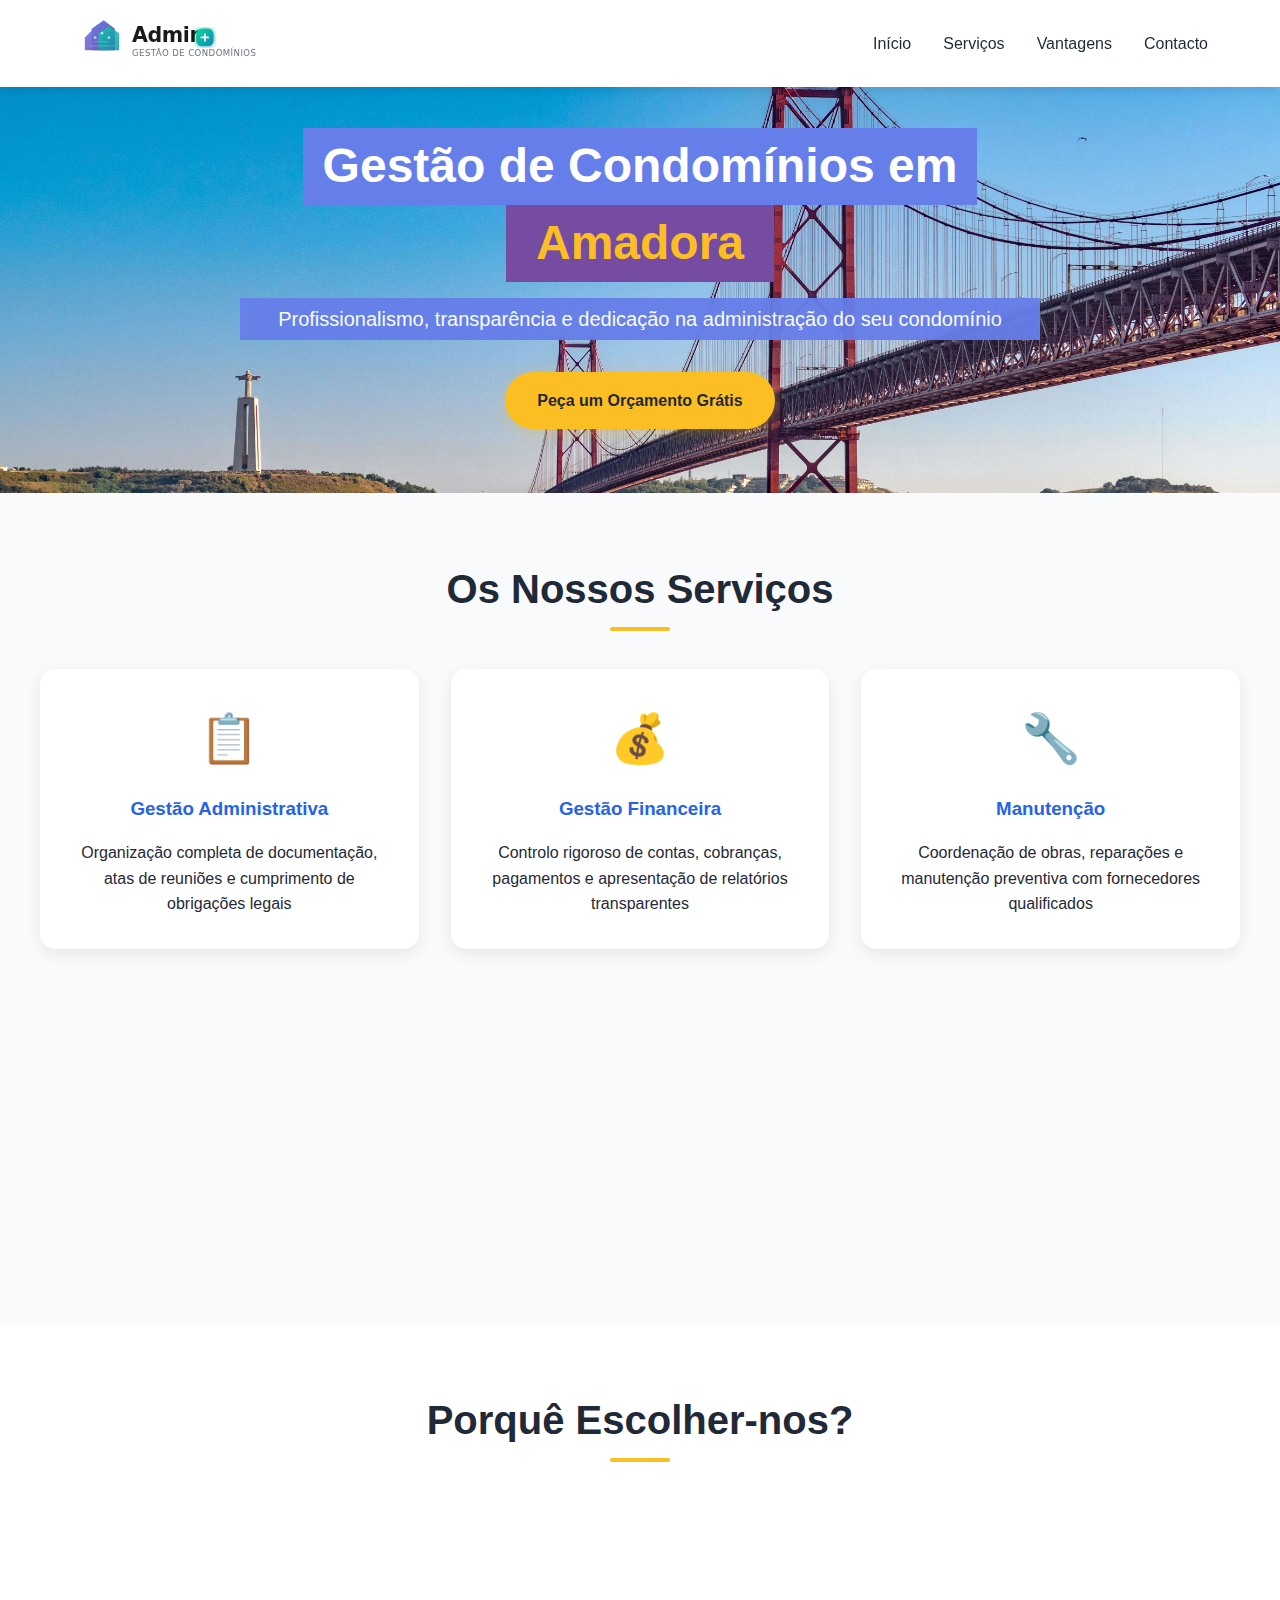
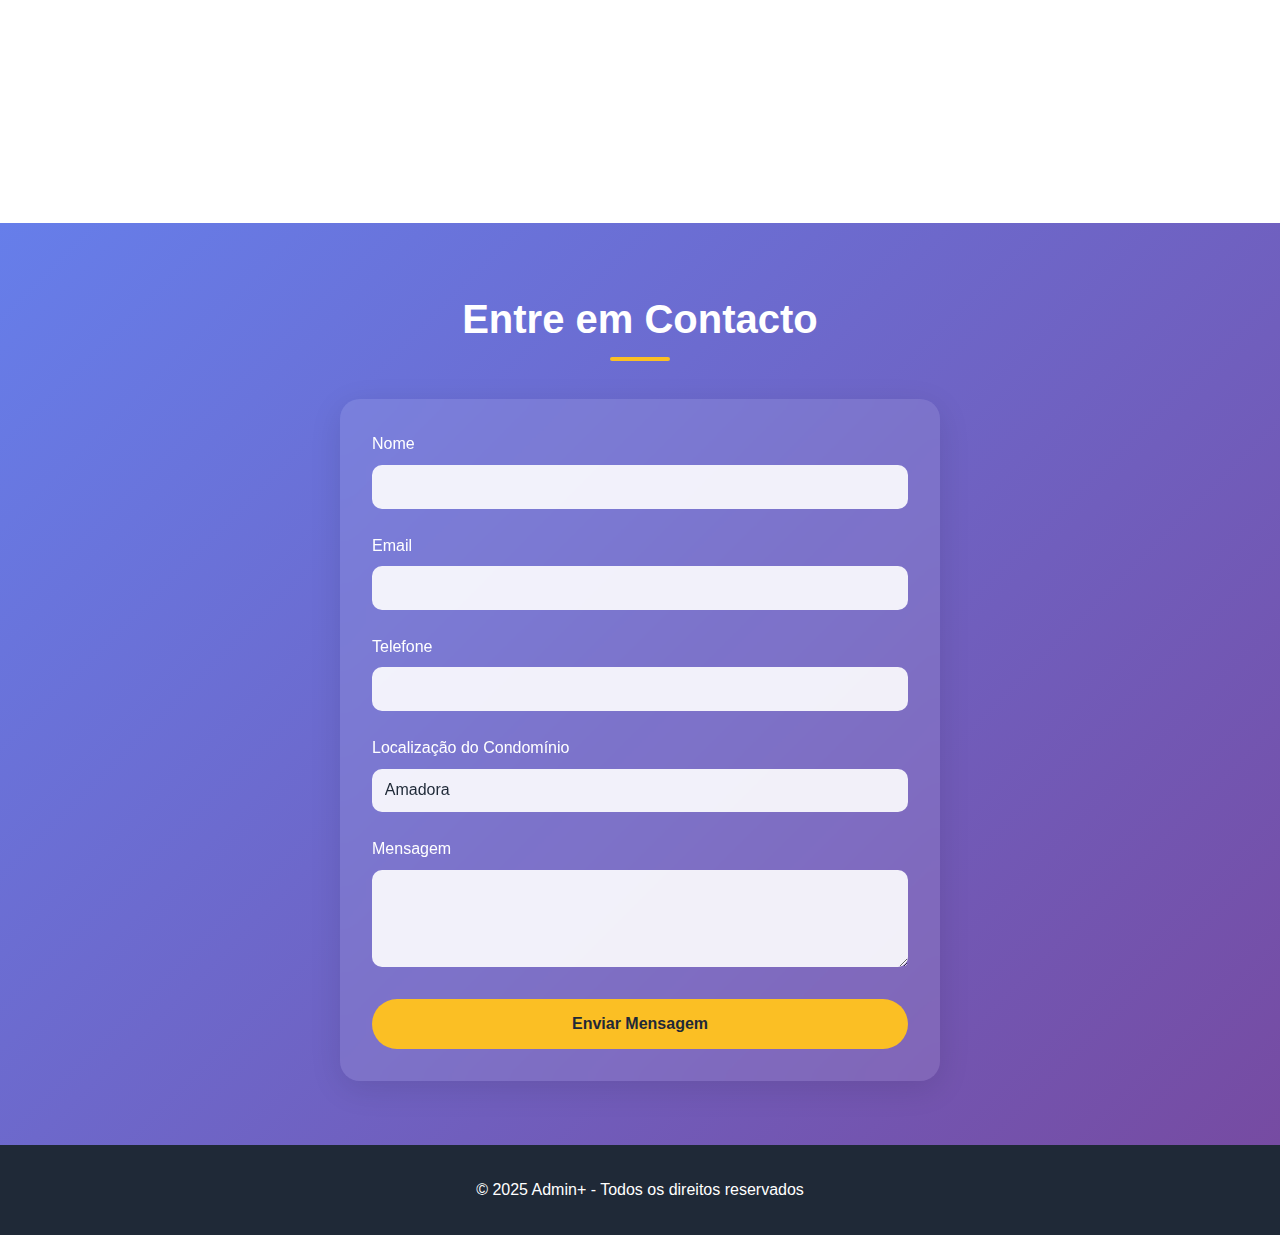
<file: amadora/index.html>
<!DOCTYPE html>
<html lang="pt-PT">

<head>
    <meta charset="UTF-8">
    <meta name="viewport" content="width=device-width, initial-scale=1.0">
    <title>Admin+: Gestão de Condomínios - Profissional e Confiável na Amadora</title>
    <link rel="stylesheet" href="../styles.css">
</head>

<body>
    <!-- Navigation -->
    <nav id="navbar">
        <div class="nav-container">
            <a href="#" class="logo">
                <svg viewBox="0 0 280 55" xmlns="http://www.w3.org/2000/svg">
                    <defs>
                        <linearGradient id="modernGradient" x1="0%" y1="0%" x2="100%" y2="100%">
                            <stop offset="0%" style="stop-color:#667eea;stop-opacity:1" />
                            <stop offset="100%" style="stop-color:#764ba2;stop-opacity:1" />
                        </linearGradient>
                        <linearGradient id="accentGradient" x1="0%" y1="0%" x2="100%" y2="100%">
                            <stop offset="0%" style="stop-color:#06d6a0;stop-opacity:1" />
                            <stop offset="100%" style="stop-color:#118ab2;stop-opacity:1" />
                        </linearGradient>
                        <filter id="glow">
                            <feGaussianBlur stdDeviation="3" result="coloredBlur" />
                            <feMerge>
                                <feMergeNode in="coloredBlur" />
                                <feMergeNode in="SourceGraphic" />
                            </feMerge>
                        </filter>
                    </defs>

                    <!-- Modern geometric icon -->
                    <g transform="translate(15, 5)">
                        <!-- Abstract building shapes with depth -->
                        <path d="M0 20 L15 5 L30 20 L30 35 L0 35 Z" fill="url(#modernGradient)" opacity="0.9" />
                        <path d="M8 10 L22 0 L35 10 L35 35 L8 35 Z" fill="url(#modernGradient)" />
                        <path d="M16 15 L28 7 L40 15 L40 35 L16 35 Z" fill="url(#accentGradient)" opacity="0.8" />

                        <!-- Subtle geometric details -->
                        <circle cx="12" cy="20" r="1.5" fill="white" opacity="0.7" />
                        <circle cx="20" cy="15" r="1.5" fill="white" opacity="0.7" />
                        <circle cx="28" cy="20" r="1.5" fill="white" opacity="0.7" />

                        <!-- Modern lines -->
                        <line x1="5" y1="30" x2="35" y2="30" stroke="white" stroke-width="0.5" opacity="0.5" />
                        <line x1="12" y1="25" x2="28" y2="25" stroke="white" stroke-width="0.5" opacity="0.5" />
                    </g>

                    <!-- Company name with modern typography -->
                    <text x="70" y="30" font-family="Inter, system-ui, -apple-system, sans-serif" font-size="24"
                        font-weight="600" fill="#1a1a1a" letter-spacing="-0.5px">Admin</text>

                    <!-- Modern plus symbol -->
                    <g transform="translate(145, 15)">
                        <rect x="0" y="0" width="20" height="20" rx="6" fill="url(#accentGradient)"
                            filter="url(#glow)" />
                        <path d="M6 10 L14 10 M10 6 L10 14" stroke="white" stroke-width="2" stroke-linecap="round" />
                    </g>

                    <!-- Clean tagline -->
                    <text x="70" y="47" font-family="Inter, system-ui, -apple-system, sans-serif" font-size="10"
                        font-weight="400" fill="#6b7280" letter-spacing="0.5px">GESTÃO DE CONDOMÍNIOS</text>
                </svg>
            </a>
            <ul class="nav-links">
                <li><a href="#home">Início</a></li>
                <li><a href="#services">Serviços</a></li>
                <li><a href="#features">Vantagens</a></li>
                <li><a href="#contact">Contacto</a></li>
            </ul>
        </div>
    </nav>

    <!-- Hero Section -->
    <section class="hero" id="home">
        <div class="city-image" id="cityImage"></div>
        <div class="hero-content">
            <h1><span class="main-title">Gestão de Condomínios em </span><span class="city-name" id="cityName">Amadora</span></h1>
            <p>Profissionalismo, transparência e dedicação na administração do seu condomínio</p>
            <a href="#contact" class="cta-button">Peça um Orçamento Grátis</a>
        </div>
    </section>

    <!-- Services Section -->
    <section class="services" id="services">
        <div class="container">
            <h2 class="section-title">Os Nossos Serviços</h2>
            <div class="services-grid">
                <div class="service-card">
                    <div class="service-icon">📋</div>
                    <h3>Gestão Administrativa</h3>
                    <p>Organização completa de documentação, atas de reuniões e cumprimento de obrigações legais</p>
                </div>
                <div class="service-card">
                    <div class="service-icon">💰</div>
                    <h3>Gestão Financeira</h3>
                    <p>Controlo rigoroso de contas, cobranças, pagamentos e apresentação de relatórios transparentes</p>
                </div>
                <div class="service-card">
                    <div class="service-icon">🔧</div>
                    <h3>Manutenção</h3>
                    <p>Coordenação de obras, reparações e manutenção preventiva com fornecedores qualificados</p>
                </div>
                <div class="service-card">
                    <div class="service-icon">📱</div>
                    <h3>Comunicação Digital</h3>
                    <p>Portal online para condóminos com acesso a documentos, comunicados e gestão de incidências</p>
                </div>
                <div class="service-card">
                    <div class="service-icon">⚖️</div>
                    <h3>Apoio Jurídico</h3>
                    <p>Assessoria legal especializada e acompanhamento em questões jurídicas do condomínio</p>
                </div>
                <div class="service-card">
                    <div class="service-icon">🌱</div>
                    <h3>Sustentabilidade</h3>
                    <p>Implementação de medidas eco-eficientes para redução de custos e impacto ambiental</p>
                </div>
            </div>
        </div>
    </section>

    <!-- Features Section -->
    <section class="features" id="features">
        <div class="container">
            <h2 class="section-title">Porquê Escolher-nos?</h2>
            <div class="features-grid">
                <div class="feature-item">
                    <div class="service-icon">✨</div>
                    <h4>Experiência Comprovada</h4>
                    <p>Mais de 10 anos a gerir condomínios com excelência</p>
                </div>
                <div class="feature-item">
                    <div class="service-icon">🤝</div>
                    <h4>Atendimento Personalizado</h4>
                    <p>Cada condomínio é único e merece atenção dedicada</p>
                </div>
                <div class="feature-item">
                    <div class="service-icon">💡</div>
                    <h4>Inovação Tecnológica</h4>
                    <p>Ferramentas digitais para facilitar a gestão e comunicação</p>
                </div>
                <div class="feature-item">
                    <div class="service-icon">🏆</div>
                    <h4>Resultados Garantidos</h4>
                    <p>Redução de custos e valorização do seu património</p>
                </div>
            </div>
        </div>
    </section>

    <!-- Contact Section -->
    <section class="contact" id="contact">
        <div class="container">
            <h2 class="section-title">Entre em Contacto</h2>
            <form class="contact-form" id="contactForm" action="https://formspree.io/f/xyzjwqog" method="POST">
                <div class="form-group">
                    <label for="name">Nome</label>
                    <input type="text" id="name" name="name" required>
                </div>
                <div class="form-group">
                    <label for="email">Email</label>
                    <input type="email" id="email" name="email" required>
                </div>
                <div class="form-group">
                    <label for="phone">Telefone</label>
                    <input type="tel" id="phone" name="phone" required>
                </div>
                <div class="form-group">
                    <label for="condo">Localização do Condomínio</label>
                    <input type="text" id="condo" name="condo" value="Amadora" required>
                </div>
                <div class="form-group">
                    <label for="message">Mensagem</label>
                    <textarea id="message" name="message" rows="4" required></textarea>
                </div>
                <button type="submit" class="form-button" id="submitButton">Enviar Mensagem</button>
            </form>

            <div class="form-success" id="formSuccess">
                <h3>✅ Mensagem Enviada com Sucesso!</h3>
                <p>Obrigado pelo seu contacto. Responderemos em breve.</p>
            </div>
        </div>
    </section>

    <!-- Footer -->
    <footer>
        <p>&copy; 2025 Admin+ - Todos os direitos reservados</p>
    </footer>

    <script>
        // City customization
        const cityData = {
            lisboa: {
                name: 'Lisboa',
                image: 'url("data:image/svg+xml,<svg xmlns=\'http://www.w3.org/2000/svg\' viewBox=\'0 0 1200 600\'><rect fill=\'%23667eea\' width=\'1200\' height=\'600\'/><path fill=\'%23764ba2\' d=\'M0 300L50 325L100 300L150 275L200 300L250 325L300 300L350 275L400 300L450 325L500 300L550 275L600 300L650 325L700 300L750 275L800 300L850 325L900 300L950 275L1000 300L1050 325L1100 300L1150 275L1200 300V600H0V300Z\'/></svg>")'
            },
            porto: {
                name: 'Porto',
                image: 'url("data:image/svg+xml,<svg xmlns=\'http://www.w3.org/2000/svg\' viewBox=\'0 0 1200 600\'><rect fill=\'%23667eea\' width=\'1200\' height=\'600\'/><circle cx=\'600\' cy=\'300\' r=\'200\' fill=\'%23764ba2\' opacity=\'0.5\'/></svg>")'
            },
            coimbra: {
                name: 'Coimbra',
                image: 'url("data:image/svg+xml,<svg xmlns=\'http://www.w3.org/2000/svg\' viewBox=\'0 0 1200 600\'><rect fill=\'%23667eea\' width=\'1200\' height=\'600\'/><polygon points=\'600,100 700,400 500,400\' fill=\'%23764ba2\' opacity=\'0.5\'/></svg>")'
            }
        };

        // Get city from URL
        const path = window.location.pathname;
        const cityMatch = path.match(/\/([^\/]+)$/);
        const city = cityMatch ? cityMatch[1].toLowerCase() : null;

        if (city && cityData[city]) {
            document.getElementById('cityName').textContent = cityData[city].name;
            document.getElementById('cityImage').style.backgroundImage = cityData[city].image;
        }

        // Navbar scroll effect
        window.addEventListener('scroll', () => {
            const navbar = document.getElementById('navbar');
            if (window.scrollY > 50) {
                navbar.classList.add('scrolled');
            } else {
                navbar.classList.remove('scrolled');
            }
        });

        // Smooth scrolling
        document.querySelectorAll('a[href^="#"]').forEach(anchor => {
            anchor.addEventListener('click', function (e) {
                e.preventDefault();
                const target = document.querySelector(this.getAttribute('href'));
                if (target) {
                    target.scrollIntoView({
                        behavior: 'smooth',
                        block: 'start'
                    });
                }
            });
        });

        // Form submission handler - Formspree compatible version
        document.getElementById('contactForm').addEventListener('submit', async function (e) {
            e.preventDefault();

            const form = e.target;
            const button = document.getElementById('submitButton');
            const successDiv = document.getElementById('formSuccess');

            // Show loading state
            button.textContent = 'A enviar...';
            button.disabled = true;

            try {
                // Submit to Formspree
                const response = await fetch(form.action, {
                    method: 'POST',
                    body: new FormData(form),
                    headers: {
                        'Accept': 'application/json'
                    }
                });

                if (response.ok) {
                    // Success - show success message
                    form.style.display = 'none';
                    successDiv.style.display = 'block';

                    // Scroll to success message
                    successDiv.scrollIntoView({ behavior: 'smooth' });

                    // Reset form
                    form.reset();

                    // Hide success message and show form again after 5 seconds
                    setTimeout(() => {
                        successDiv.style.display = 'none';
                        form.style.display = 'block';
                        button.textContent = 'Enviar Mensagem';
                        button.disabled = false;
                    }, 5000);

                } else {
                    // Error response from Formspree
                    throw new Error('Erro no envio');
                }

            } catch (error) {
                // Handle any errors
                alert('Ocorreu um erro ao enviar a mensagem. Por favor, tente novamente.');
                button.textContent = 'Enviar Mensagem';
                button.disabled = false;
            }
        });

        // Intersection Observer for animations
        const observerOptions = {
            threshold: 0.1,
            rootMargin: '0px 0px -100px 0px'
        };

        const observer = new IntersectionObserver((entries) => {
            entries.forEach(entry => {
                if (entry.isIntersecting) {
                    entry.target.style.opacity = '1';
                    entry.target.style.transform = 'translateY(0)';
                }
            });
        }, observerOptions);

        // Observe service cards and feature items
        document.querySelectorAll('.service-card, .feature-item').forEach(el => {
            el.style.opacity = '0';
            el.style.transform = 'translateY(20px)';
            el.style.transition = 'all 0.6s ease';
            observer.observe(el);
        });
    </script>
</body>

</html>
</file>
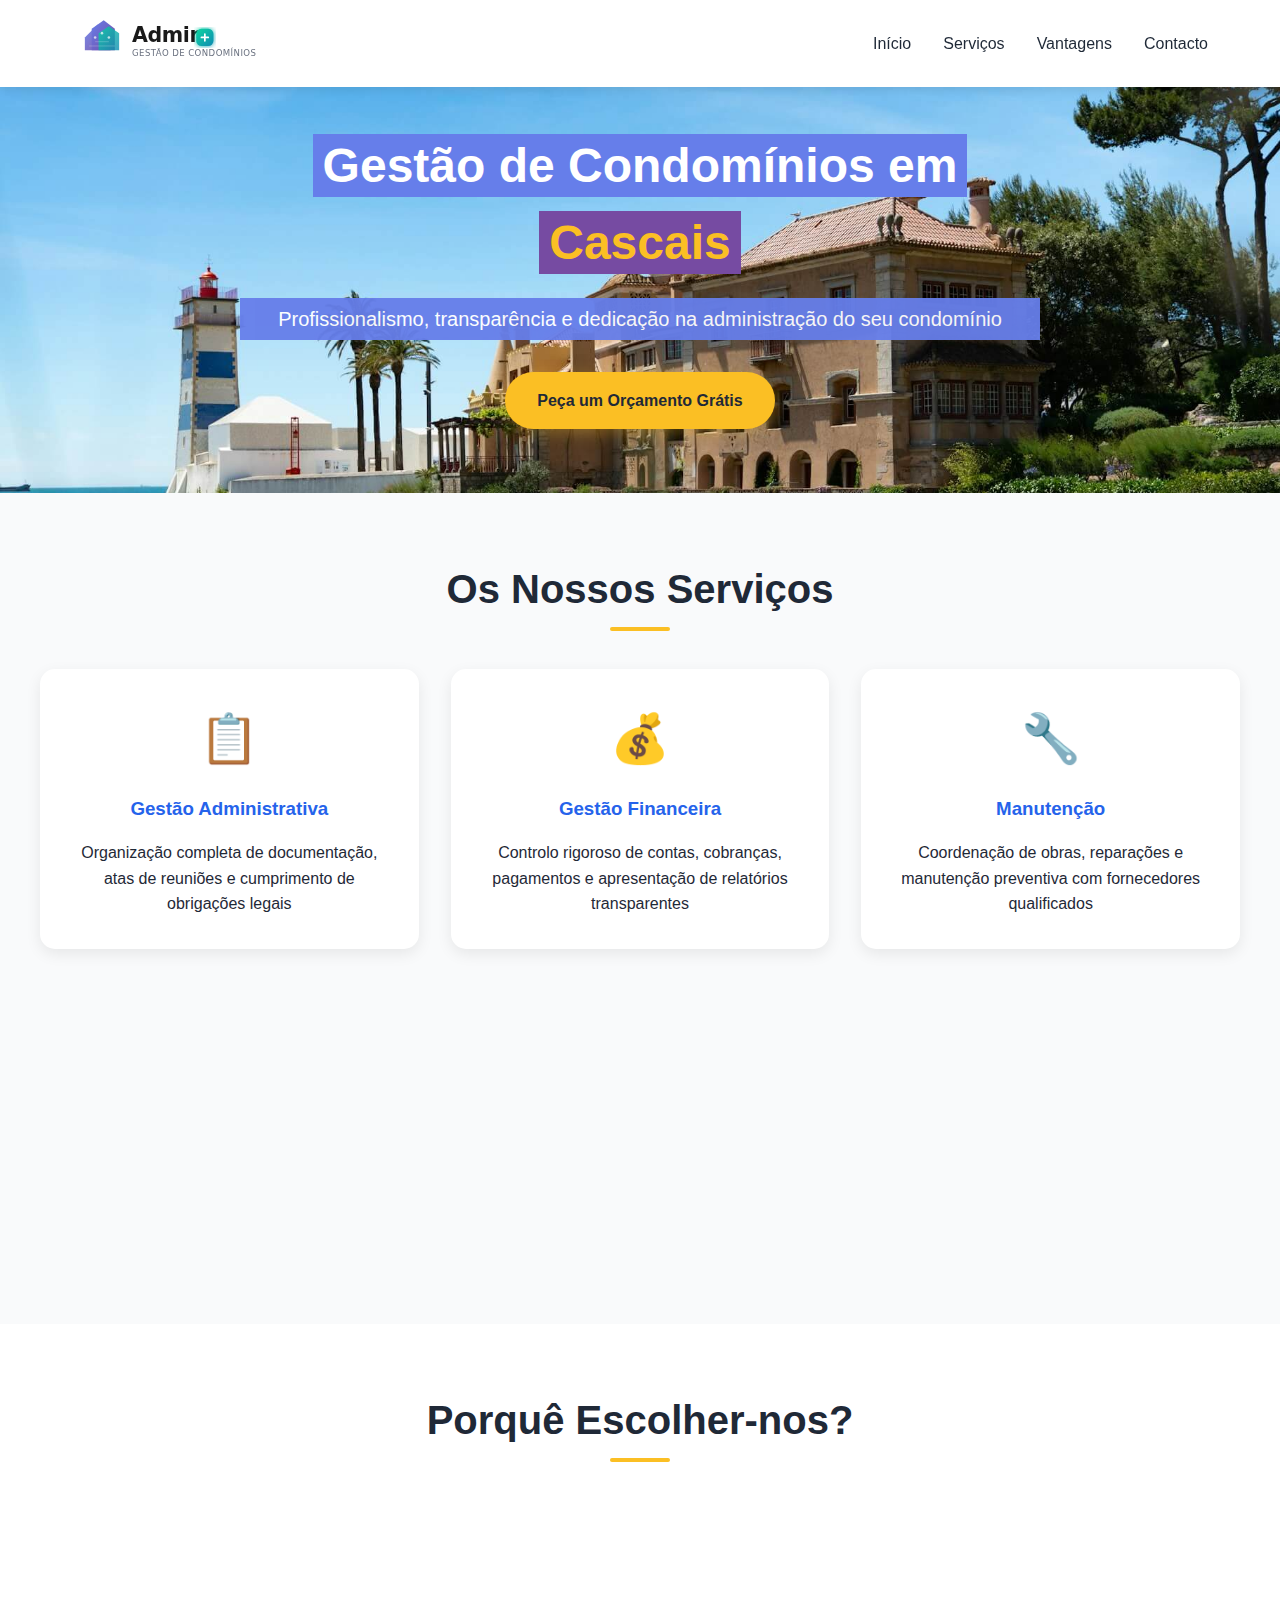
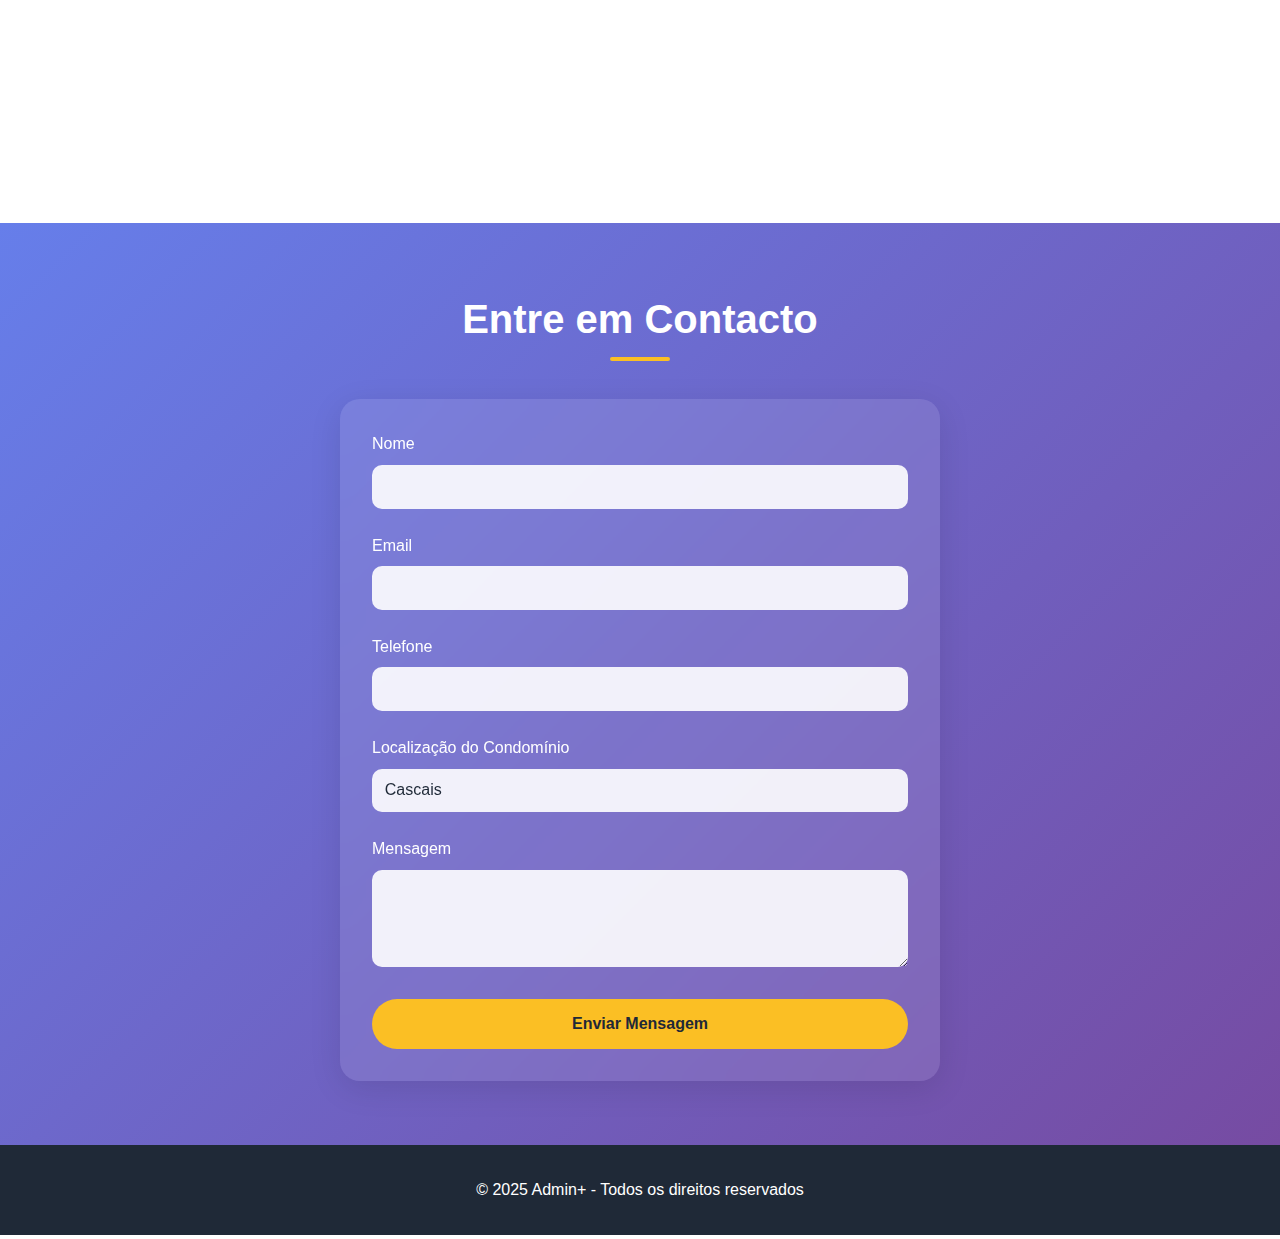
<file: cascais/index.html>
<!DOCTYPE html>
<html lang="pt-PT">

<head>
    <meta charset="UTF-8">
    <meta name="viewport" content="width=device-width, initial-scale=1.0">
    <title>Admin+: Gestão de Condomínios - Profissional e Confiável em Cascais</title>
    <style>
        * {
            margin: 0;
            padding: 0;
            box-sizing: border-box;
        }

        :root {
            --primary-color: #2563eb;
            --secondary-color: #1e40af;
            --accent-color: #fbbf24;
            --text-dark: #1f2937;
            --text-light: #6b7280;
            --bg-light: #f9fafb;
            --white: #ffffff;
        }

        body {
            font-family: -apple-system, BlinkMacSystemFont, 'Segoe UI', Roboto, Oxygen, Ubuntu, Cantarell, sans-serif;
            line-height: 1.6;
            color: var(--text-dark);
            overflow-x: hidden;
        }

        /* Navigation */
        nav {
            background: var(--white);
            box-shadow: 0 2px 10px rgba(0, 0, 0, 0.1);
            position: fixed;
            width: 100%;
            top: 0;
            z-index: 1000;
            transition: all 0.3s ease;
        }

        nav.scrolled {
            box-shadow: 0 4px 20px rgba(0, 0, 0, 0.15);
        }

        .nav-container {
            max-width: 1200px;
            margin: 0 auto;
            padding: 1rem 2rem;
            display: flex;
            justify-content: space-between;
            align-items: center;
        }

        .logo {
            display: inline-block;
            width: 240px;
            transition: transform 0.3s ease;
        }

        .logo:hover {
            transform: scale(1.05);
        }

        .nav-links {
            display: flex;
            gap: 2rem;
            list-style: none;
        }

        .nav-links a {
            text-decoration: none;
            color: var(--text-dark);
            font-weight: 500;
            transition: color 0.3s ease;
            position: relative;
        }

        .nav-links a::after {
            content: '';
            position: absolute;
            bottom: -5px;
            left: 0;
            width: 0;
            height: 2px;
            background: var(--accent-color);
            transition: width 0.3s ease;
        }

        .nav-links a:hover::after {
            width: 100%;
        }

        .nav-links a:hover {
            color: var(--primary-color);
        }

        /* Hero Section */
        .hero {
            background: url("bg-cascais.jpg") no-repeat center center fixed;
            -webkit-background-size: cover;
            -moz-background-size: cover;
            -o-background-size: cover;
            background-size: cover;
            color: var(--white);
            padding: 8rem 2rem 4rem;
            text-align: center;
            position: relative;
            overflow: hidden;
        }

        .hero-content {
            max-width: 800px;
            margin: 0 auto;
            position: relative;
            z-index: 1;
        }

        .hero h1 {
            font-size: 3rem;
            margin-bottom: 1rem;
            animation: fadeInUp 0.8s ease;
        }

        .hero .main-title {
            background: #667eea;
            padding: 5px 10px;
        }

        .hero .city-name {
            color: var(--accent-color);
            text-transform: capitalize;
            background: #764ba2;
            padding: 5px 10px;
        }

        .hero p {
            font-size: 1.25rem;
            margin-bottom: 2rem;
            opacity: 0.95;
            animation: fadeInUp 0.8s ease 0.2s both;
            background: #667eea;
            padding: 5px 10px;
        }

        .cta-button {
            display: inline-block;
            background: var(--accent-color);
            color: var(--text-dark);
            padding: 1rem 2rem;
            border-radius: 50px;
            text-decoration: none;
            font-weight: bold;
            transition: all 0.3s ease;
            animation: fadeInUp 0.8s ease 0.4s both;
            box-shadow: 0 4px 15px rgba(251, 191, 36, 0.3);
        }

        .cta-button:hover {
            transform: translateY(-2px);
            box-shadow: 0 6px 20px rgba(251, 191, 36, 0.4);
        }

        @keyframes fadeInUp {
            from {
                opacity: 0;
                transform: translateY(30px);
            }

            to {
                opacity: 1;
                transform: translateY(0);
            }
        }

        /* Services Section */
        .services {
            padding: 4rem 2rem;
            background: var(--bg-light);
        }

        .container {
            max-width: 1200px;
            margin: 0 auto;
        }

        .section-title {
            text-align: center;
            font-size: 2.5rem;
            margin-bottom: 3rem;
            color: var(--text-dark);
            position: relative;
        }

        .section-title::after {
            content: '';
            position: absolute;
            bottom: -10px;
            left: 50%;
            transform: translateX(-50%);
            width: 60px;
            height: 4px;
            background: var(--accent-color);
            border-radius: 2px;
        }

        .services-grid {
            display: grid;
            grid-template-columns: repeat(auto-fit, minmax(300px, 1fr));
            gap: 2rem;
        }

        .service-card {
            background: var(--white);
            padding: 2rem;
            border-radius: 15px;
            box-shadow: 0 5px 15px rgba(0, 0, 0, 0.08);
            transition: all 0.3s ease;
            text-align: center;
        }

        .service-card:hover {
            transform: translateY(-5px);
            box-shadow: 0 10px 30px rgba(0, 0, 0, 0.15);
        }

        .service-icon {
            font-size: 3rem;
            margin-bottom: 1rem;
        }

        .service-card h3 {
            color: var(--primary-color);
            margin-bottom: 1rem;
        }

        /* Features Section */
        .features {
            padding: 4rem 2rem;
            background: var(--white);
        }

        .features-grid {
            display: grid;
            grid-template-columns: repeat(auto-fit, minmax(250px, 1fr));
            gap: 2rem;
            margin-top: 3rem;
        }

        .feature-item {
            text-align: center;
            padding: 1.5rem;
            border-radius: 10px;
            transition: all 0.3s ease;
        }

        .feature-item:hover {
            background: var(--bg-light);
            transform: scale(1.05);
        }

        .feature-item h4 {
            color: var(--primary-color);
            margin: 1rem 0;
        }

        /* Contact Section */
        .contact {
            padding: 4rem 2rem;
            background: linear-gradient(135deg, #667eea 0%, #764ba2 100%);
            color: var(--white);
        }

        .contact .section-title {
            color: var(--white);
        }

        .contact-form {
            max-width: 600px;
            margin: 0 auto;
            background: rgba(255, 255, 255, 0.1);
            padding: 2rem;
            border-radius: 20px;
            backdrop-filter: blur(10px);
            box-shadow: 0 8px 32px rgba(0, 0, 0, 0.1);
        }

        .form-group {
            margin-bottom: 1.5rem;
        }

        .form-group label {
            display: block;
            margin-bottom: 0.5rem;
            font-weight: 500;
        }

        .form-group input,
        .form-group textarea {
            width: 100%;
            padding: 0.8rem;
            border: none;
            border-radius: 10px;
            background: rgba(255, 255, 255, 0.9);
            color: var(--text-dark);
            font-size: 1rem;
            transition: all 0.3s ease;
        }

        .form-group input:focus,
        .form-group textarea:focus {
            outline: none;
            background: var(--white);
            box-shadow: 0 0 0 3px rgba(251, 191, 36, 0.3);
        }

        .form-button {
            background: var(--accent-color);
            color: var(--text-dark);
            border: none;
            padding: 1rem 2rem;
            border-radius: 50px;
            font-weight: bold;
            font-size: 1rem;
            cursor: pointer;
            transition: all 0.3s ease;
            width: 100%;
        }

        .form-button:hover {
            transform: translateY(-2px);
            box-shadow: 0 5px 15px rgba(251, 191, 36, 0.4);
        }

        .form-button:disabled {
            opacity: 0.7;
            cursor: not-allowed;
            transform: none;
        }

        /* Success Message */
        .form-success {
            background: rgba(16, 185, 129, 0.1);
            border: 2px solid #10b981;
            color: #ffffff;
            padding: 2rem;
            border-radius: 15px;
            text-align: center;
            display: none;
            margin-top: 2rem;
        }

        .form-success h3 {
            color: #10b981;
            margin-bottom: 1rem;
        }

        /* Footer */
        footer {
            background: var(--text-dark);
            color: var(--white);
            text-align: center;
            padding: 2rem;
        }

        .city-image {
            position: absolute;
            top: 0;
            left: 0;
            width: 100%;
            height: 100%;
            opacity: 0.1;
            background-size: cover;
            background-position: center;
            z-index: 0;
        }

        /* Mobile Responsive */
        @media (max-width: 768px) {
            .nav-links {
                display: none;
            }

            .hero h1 {
                font-size: 2rem;
            }

            .hero p {
                font-size: 1rem;
            }

            .section-title {
                font-size: 2rem;
            }
        }
    </style>
</head>

<body>
    <!-- Navigation -->
    <nav id="navbar">
        <div class="nav-container">
            <a href="#" class="logo">
                <svg viewBox="0 0 280 55" xmlns="http://www.w3.org/2000/svg">
                    <defs>
                        <linearGradient id="modernGradient" x1="0%" y1="0%" x2="100%" y2="100%">
                            <stop offset="0%" style="stop-color:#667eea;stop-opacity:1" />
                            <stop offset="100%" style="stop-color:#764ba2;stop-opacity:1" />
                        </linearGradient>
                        <linearGradient id="accentGradient" x1="0%" y1="0%" x2="100%" y2="100%">
                            <stop offset="0%" style="stop-color:#06d6a0;stop-opacity:1" />
                            <stop offset="100%" style="stop-color:#118ab2;stop-opacity:1" />
                        </linearGradient>
                        <filter id="glow">
                            <feGaussianBlur stdDeviation="3" result="coloredBlur" />
                            <feMerge>
                                <feMergeNode in="coloredBlur" />
                                <feMergeNode in="SourceGraphic" />
                            </feMerge>
                        </filter>
                    </defs>

                    <!-- Modern geometric icon -->
                    <g transform="translate(15, 5)">
                        <!-- Abstract building shapes with depth -->
                        <path d="M0 20 L15 5 L30 20 L30 35 L0 35 Z" fill="url(#modernGradient)" opacity="0.9" />
                        <path d="M8 10 L22 0 L35 10 L35 35 L8 35 Z" fill="url(#modernGradient)" />
                        <path d="M16 15 L28 7 L40 15 L40 35 L16 35 Z" fill="url(#accentGradient)" opacity="0.8" />

                        <!-- Subtle geometric details -->
                        <circle cx="12" cy="20" r="1.5" fill="white" opacity="0.7" />
                        <circle cx="20" cy="15" r="1.5" fill="white" opacity="0.7" />
                        <circle cx="28" cy="20" r="1.5" fill="white" opacity="0.7" />

                        <!-- Modern lines -->
                        <line x1="5" y1="30" x2="35" y2="30" stroke="white" stroke-width="0.5" opacity="0.5" />
                        <line x1="12" y1="25" x2="28" y2="25" stroke="white" stroke-width="0.5" opacity="0.5" />
                    </g>

                    <!-- Company name with modern typography -->
                    <text x="70" y="30" font-family="Inter, system-ui, -apple-system, sans-serif" font-size="24"
                        font-weight="600" fill="#1a1a1a" letter-spacing="-0.5px">Admin</text>

                    <!-- Modern plus symbol -->
                    <g transform="translate(145, 15)">
                        <rect x="0" y="0" width="20" height="20" rx="6" fill="url(#accentGradient)"
                            filter="url(#glow)" />
                        <path d="M6 10 L14 10 M10 6 L10 14" stroke="white" stroke-width="2" stroke-linecap="round" />
                    </g>

                    <!-- Clean tagline -->
                    <text x="70" y="47" font-family="Inter, system-ui, -apple-system, sans-serif" font-size="10"
                        font-weight="400" fill="#6b7280" letter-spacing="0.5px">GESTÃO DE CONDOMÍNIOS</text>
                </svg>
            </a>
            <ul class="nav-links">
                <li><a href="#home">Início</a></li>
                <li><a href="#services">Serviços</a></li>
                <li><a href="#features">Vantagens</a></li>
                <li><a href="#contact">Contacto</a></li>
            </ul>
        </div>
    </nav>

    <!-- Hero Section -->
    <section class="hero" id="home">
        <div class="city-image" id="cityImage"></div>
        <div class="hero-content">
            <h1><span class="main-title">Gestão de Condomínios em </span><span class="city-name" id="cityName">Cascais</span></h1>
            <p>Profissionalismo, transparência e dedicação na administração do seu condomínio</p>
            <a href="#contact" class="cta-button">Peça um Orçamento Grátis</a>
        </div>
    </section>

    <!-- Services Section -->
    <section class="services" id="services">
        <div class="container">
            <h2 class="section-title">Os Nossos Serviços</h2>
            <div class="services-grid">
                <div class="service-card">
                    <div class="service-icon">📋</div>
                    <h3>Gestão Administrativa</h3>
                    <p>Organização completa de documentação, atas de reuniões e cumprimento de obrigações legais</p>
                </div>
                <div class="service-card">
                    <div class="service-icon">💰</div>
                    <h3>Gestão Financeira</h3>
                    <p>Controlo rigoroso de contas, cobranças, pagamentos e apresentação de relatórios transparentes</p>
                </div>
                <div class="service-card">
                    <div class="service-icon">🔧</div>
                    <h3>Manutenção</h3>
                    <p>Coordenação de obras, reparações e manutenção preventiva com fornecedores qualificados</p>
                </div>
                <div class="service-card">
                    <div class="service-icon">📱</div>
                    <h3>Comunicação Digital</h3>
                    <p>Portal online para condóminos com acesso a documentos, comunicados e gestão de incidências</p>
                </div>
                <div class="service-card">
                    <div class="service-icon">⚖️</div>
                    <h3>Apoio Jurídico</h3>
                    <p>Assessoria legal especializada e acompanhamento em questões jurídicas do condomínio</p>
                </div>
                <div class="service-card">
                    <div class="service-icon">🌱</div>
                    <h3>Sustentabilidade</h3>
                    <p>Implementação de medidas eco-eficientes para redução de custos e impacto ambiental</p>
                </div>
            </div>
        </div>
    </section>

    <!-- Features Section -->
    <section class="features" id="features">
        <div class="container">
            <h2 class="section-title">Porquê Escolher-nos?</h2>
            <div class="features-grid">
                <div class="feature-item">
                    <div class="service-icon">✨</div>
                    <h4>Experiência Comprovada</h4>
                    <p>Mais de 10 anos a gerir condomínios com excelência</p>
                </div>
                <div class="feature-item">
                    <div class="service-icon">🤝</div>
                    <h4>Atendimento Personalizado</h4>
                    <p>Cada condomínio é único e merece atenção dedicada</p>
                </div>
                <div class="feature-item">
                    <div class="service-icon">💡</div>
                    <h4>Inovação Tecnológica</h4>
                    <p>Ferramentas digitais para facilitar a gestão e comunicação</p>
                </div>
                <div class="feature-item">
                    <div class="service-icon">🏆</div>
                    <h4>Resultados Garantidos</h4>
                    <p>Redução de custos e valorização do seu património</p>
                </div>
            </div>
        </div>
    </section>

    <!-- Contact Section -->
    <section class="contact" id="contact">
        <div class="container">
            <h2 class="section-title">Entre em Contacto</h2>
            <form class="contact-form" id="contactForm" action="https://formspree.io/f/xyzjwqog" method="POST">
                <div class="form-group">
                    <label for="name">Nome</label>
                    <input type="text" id="name" name="name" required>
                </div>
                <div class="form-group">
                    <label for="email">Email</label>
                    <input type="email" id="email" name="email" required>
                </div>
                <div class="form-group">
                    <label for="phone">Telefone</label>
                    <input type="tel" id="phone" name="phone" required>
                </div>
                <div class="form-group">
                    <label for="condo">Localização do Condomínio</label>
                    <input type="text" id="condo" name="condo" value="Cascais" required>
                </div>
                <div class="form-group">
                    <label for="message">Mensagem</label>
                    <textarea id="message" name="message" rows="4" required></textarea>
                </div>
                <button type="submit" class="form-button" id="submitButton">Enviar Mensagem</button>
            </form>

            <div class="form-success" id="formSuccess">
                <h3>✅ Mensagem Enviada com Sucesso!</h3>
                <p>Obrigado pelo seu contacto. Responderemos em breve.</p>
            </div>
        </div>
    </section>

    <!-- Footer -->
    <footer>
        <p>&copy; 2025 Admin+ - Todos os direitos reservados</p>
    </footer>

    <script>
        // City customization
        const cityData = {
            lisboa: {
                name: 'Lisboa',
                image: 'url("data:image/svg+xml,<svg xmlns=\'http://www.w3.org/2000/svg\' viewBox=\'0 0 1200 600\'><rect fill=\'%23667eea\' width=\'1200\' height=\'600\'/><path fill=\'%23764ba2\' d=\'M0 300L50 325L100 300L150 275L200 300L250 325L300 300L350 275L400 300L450 325L500 300L550 275L600 300L650 325L700 300L750 275L800 300L850 325L900 300L950 275L1000 300L1050 325L1100 300L1150 275L1200 300V600H0V300Z\'/></svg>")'
            },
            porto: {
                name: 'Porto',
                image: 'url("data:image/svg+xml,<svg xmlns=\'http://www.w3.org/2000/svg\' viewBox=\'0 0 1200 600\'><rect fill=\'%23667eea\' width=\'1200\' height=\'600\'/><circle cx=\'600\' cy=\'300\' r=\'200\' fill=\'%23764ba2\' opacity=\'0.5\'/></svg>")'
            },
            coimbra: {
                name: 'Coimbra',
                image: 'url("data:image/svg+xml,<svg xmlns=\'http://www.w3.org/2000/svg\' viewBox=\'0 0 1200 600\'><rect fill=\'%23667eea\' width=\'1200\' height=\'600\'/><polygon points=\'600,100 700,400 500,400\' fill=\'%23764ba2\' opacity=\'0.5\'/></svg>")'
            }
        };

        // Get city from URL
        const path = window.location.pathname;
        const cityMatch = path.match(/\/([^\/]+)$/);
        const city = cityMatch ? cityMatch[1].toLowerCase() : null;

        if (city && cityData[city]) {
            document.getElementById('cityName').textContent = cityData[city].name;
            document.getElementById('cityImage').style.backgroundImage = cityData[city].image;
        }

        // Navbar scroll effect
        window.addEventListener('scroll', () => {
            const navbar = document.getElementById('navbar');
            if (window.scrollY > 50) {
                navbar.classList.add('scrolled');
            } else {
                navbar.classList.remove('scrolled');
            }
        });

        // Smooth scrolling
        document.querySelectorAll('a[href^="#"]').forEach(anchor => {
            anchor.addEventListener('click', function (e) {
                e.preventDefault();
                const target = document.querySelector(this.getAttribute('href'));
                if (target) {
                    target.scrollIntoView({
                        behavior: 'smooth',
                        block: 'start'
                    });
                }
            });
        });

        // Form submission handler - Formspree compatible version
        document.getElementById('contactForm').addEventListener('submit', async function (e) {
            e.preventDefault();

            const form = e.target;
            const button = document.getElementById('submitButton');
            const successDiv = document.getElementById('formSuccess');

            // Show loading state
            button.textContent = 'A enviar...';
            button.disabled = true;

            try {
                // Submit to Formspree
                const response = await fetch(form.action, {
                    method: 'POST',
                    body: new FormData(form),
                    headers: {
                        'Accept': 'application/json'
                    }
                });

                if (response.ok) {
                    // Success - show success message
                    form.style.display = 'none';
                    successDiv.style.display = 'block';

                    // Scroll to success message
                    successDiv.scrollIntoView({ behavior: 'smooth' });

                    // Reset form
                    form.reset();

                    // Hide success message and show form again after 5 seconds
                    setTimeout(() => {
                        successDiv.style.display = 'none';
                        form.style.display = 'block';
                        button.textContent = 'Enviar Mensagem';
                        button.disabled = false;
                    }, 5000);

                } else {
                    // Error response from Formspree
                    throw new Error('Erro no envio');
                }

            } catch (error) {
                // Handle any errors
                alert('Ocorreu um erro ao enviar a mensagem. Por favor, tente novamente.');
                button.textContent = 'Enviar Mensagem';
                button.disabled = false;
            }
        });

        // Intersection Observer for animations
        const observerOptions = {
            threshold: 0.1,
            rootMargin: '0px 0px -100px 0px'
        };

        const observer = new IntersectionObserver((entries) => {
            entries.forEach(entry => {
                if (entry.isIntersecting) {
                    entry.target.style.opacity = '1';
                    entry.target.style.transform = 'translateY(0)';
                }
            });
        }, observerOptions);

        // Observe service cards and feature items
        document.querySelectorAll('.service-card, .feature-item').forEach(el => {
            el.style.opacity = '0';
            el.style.transform = 'translateY(20px)';
            el.style.transition = 'all 0.6s ease';
            observer.observe(el);
        });
    </script>
</body>

</html>
</file>
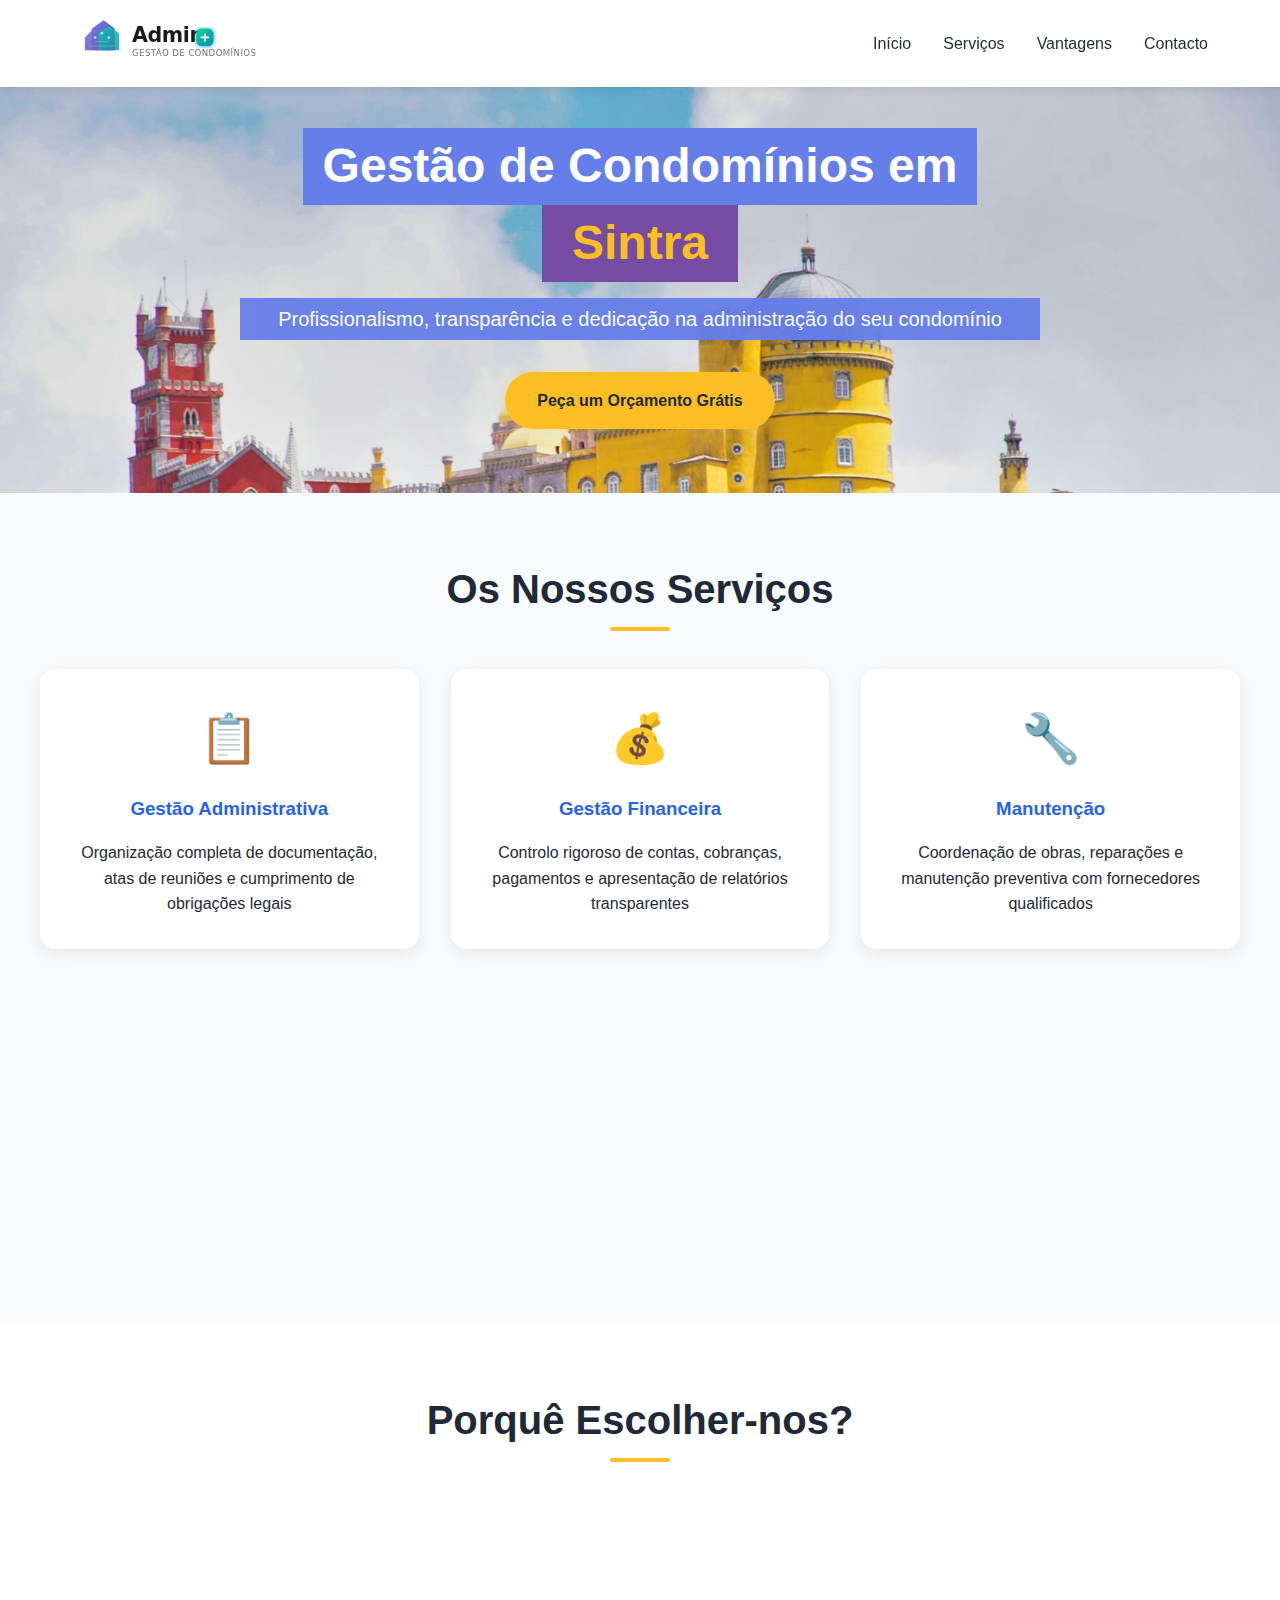
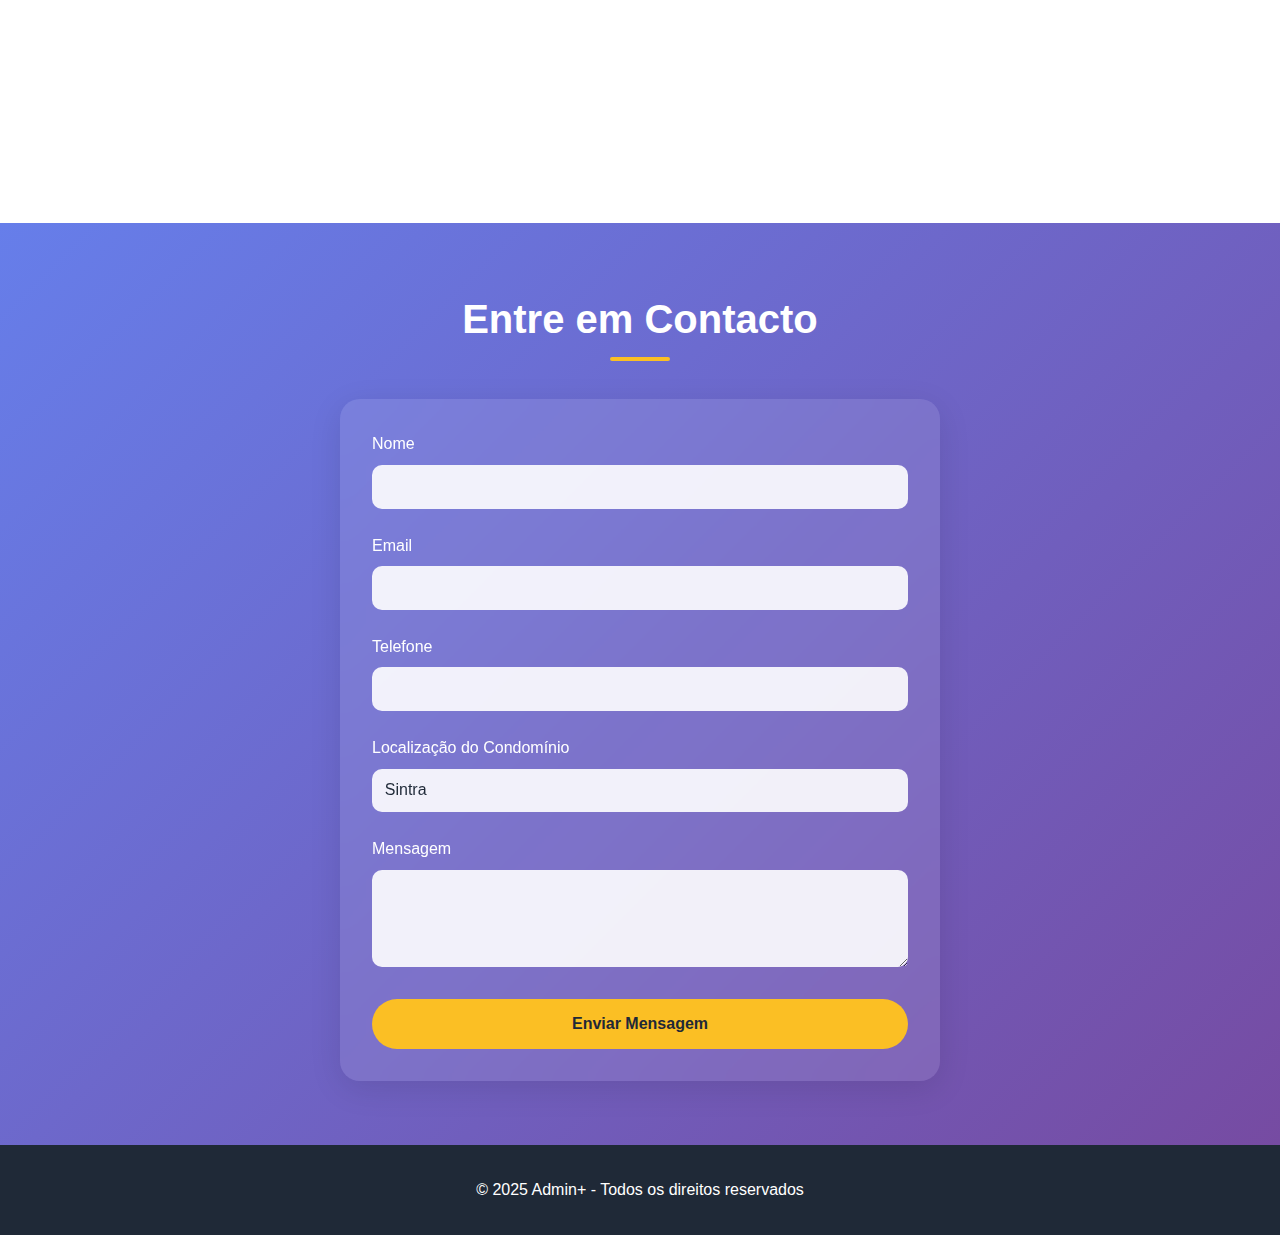
<file: sintra/index.html>
<!DOCTYPE html>
<html lang="pt-PT">
  <head>
    <meta charset="UTF-8" />
    <meta name="viewport" content="width=device-width, initial-scale=1.0" />
    <title>
      Admin+: Gestão de Condomínios - Profissional e Confiável em Sintra
    </title>
    <link rel="stylesheet" href="../styles.css" />
    <style>
      .hero {
        background-image: url("bg-sintra.jpg");
      }
    </style>
    <!-- Google tag (gtag.js) -->
    <script
      async
      src="https://www.googletagmanager.com/gtag/js?id=AW-17214173652"
    ></script>
    <script>
      window.dataLayer = window.dataLayer || [];
      function gtag() {
        dataLayer.push(arguments);
      }
      gtag("js", new Date());

      gtag("config", "AW-17214173652");
    </script>
    <!-- Event snippet for Enviar formulário de leads conversion page
    In your html page, add the snippet and call gtag_report_conversion when someone clicks on the chosen link or button. -->
    <script>
      function gtag_report_conversion(url) {
        var callback = function () {
          if (typeof url != "undefined") {
            window.location = url;
          }
        };
        gtag("event", "conversion", {
          send_to: "AW-17214173652/-2lpCMWinNwaENTjrZBA",
          value: 1.0,
          currency: "EUR",
          event_callback: callback,
        });
        return false;
      }
    </script>
  </head>

  <body>
    <!-- Navigation -->
    <nav id="navbar">
      <div class="nav-container">
        <a href="#" class="logo">
          <svg viewBox="0 0 280 55" xmlns="http://www.w3.org/2000/svg">
            <defs>
              <linearGradient
                id="modernGradient"
                x1="0%"
                y1="0%"
                x2="100%"
                y2="100%"
              >
                <stop
                  offset="0%"
                  style="stop-color: #667eea; stop-opacity: 1"
                />
                <stop
                  offset="100%"
                  style="stop-color: #764ba2; stop-opacity: 1"
                />
              </linearGradient>
              <linearGradient
                id="accentGradient"
                x1="0%"
                y1="0%"
                x2="100%"
                y2="100%"
              >
                <stop
                  offset="0%"
                  style="stop-color: #06d6a0; stop-opacity: 1"
                />
                <stop
                  offset="100%"
                  style="stop-color: #118ab2; stop-opacity: 1"
                />
              </linearGradient>
              <filter id="glow">
                <feGaussianBlur stdDeviation="3" result="coloredBlur" />
                <feMerge>
                  <feMergeNode in="coloredBlur" />
                  <feMergeNode in="SourceGraphic" />
                </feMerge>
              </filter>
            </defs>

            <!-- Modern geometric icon -->
            <g transform="translate(15, 5)">
              <!-- Abstract building shapes with depth -->
              <path
                d="M0 20 L15 5 L30 20 L30 35 L0 35 Z"
                fill="url(#modernGradient)"
                opacity="0.9"
              />
              <path
                d="M8 10 L22 0 L35 10 L35 35 L8 35 Z"
                fill="url(#modernGradient)"
              />
              <path
                d="M16 15 L28 7 L40 15 L40 35 L16 35 Z"
                fill="url(#accentGradient)"
                opacity="0.8"
              />

              <!-- Subtle geometric details -->
              <circle cx="12" cy="20" r="1.5" fill="white" opacity="0.7" />
              <circle cx="20" cy="15" r="1.5" fill="white" opacity="0.7" />
              <circle cx="28" cy="20" r="1.5" fill="white" opacity="0.7" />

              <!-- Modern lines -->
              <line
                x1="5"
                y1="30"
                x2="35"
                y2="30"
                stroke="white"
                stroke-width="0.5"
                opacity="0.5"
              />
              <line
                x1="12"
                y1="25"
                x2="28"
                y2="25"
                stroke="white"
                stroke-width="0.5"
                opacity="0.5"
              />
            </g>

            <!-- Company name with modern typography -->
            <text
              x="70"
              y="30"
              font-family="Inter, system-ui, -apple-system, sans-serif"
              font-size="24"
              font-weight="600"
              fill="#1a1a1a"
              letter-spacing="-0.5px"
            >
              Admin
            </text>

            <!-- Modern plus symbol -->
            <g transform="translate(145, 15)">
              <rect
                x="0"
                y="0"
                width="20"
                height="20"
                rx="6"
                fill="url(#accentGradient)"
                filter="url(#glow)"
              />
              <path
                d="M6 10 L14 10 M10 6 L10 14"
                stroke="white"
                stroke-width="2"
                stroke-linecap="round"
              />
            </g>

            <!-- Clean tagline -->
            <text
              x="70"
              y="47"
              font-family="Inter, system-ui, -apple-system, sans-serif"
              font-size="10"
              font-weight="400"
              fill="#6b7280"
              letter-spacing="0.5px"
            >
              GESTÃO DE CONDOMÍNIOS
            </text>
          </svg>
        </a>
        <ul class="nav-links">
          <li><a href="#home">Início</a></li>
          <li><a href="#services">Serviços</a></li>
          <li><a href="#features">Vantagens</a></li>
          <li><a href="#contact">Contacto</a></li>
        </ul>
      </div>
    </nav>

    <!-- Hero Section -->
    <section class="hero" id="home">
      <div class="city-image" id="cityImage"></div>
      <div class="hero-content">
        <h1>
          <span class="main-title">Gestão de Condomínios em </span>
          <span class="city-name" id="cityName">Sintra</span>
        </h1>
        <p>
          Profissionalismo, transparência e dedicação na administração do seu
          condomínio
        </p>
        <a href="#contact" class="cta-button">Peça um Orçamento Grátis</a>
      </div>
    </section>

    <!-- Services Section -->
    <section class="services" id="services">
      <div class="container">
        <h2 class="section-title">Os Nossos Serviços</h2>
        <div class="services-grid">
          <div class="service-card">
            <div class="service-icon">📋</div>
            <h3>Gestão Administrativa</h3>
            <p>
              Organização completa de documentação, atas de reuniões e
              cumprimento de obrigações legais
            </p>
          </div>
          <div class="service-card">
            <div class="service-icon">💰</div>
            <h3>Gestão Financeira</h3>
            <p>
              Controlo rigoroso de contas, cobranças, pagamentos e apresentação
              de relatórios transparentes
            </p>
          </div>
          <div class="service-card">
            <div class="service-icon">🔧</div>
            <h3>Manutenção</h3>
            <p>
              Coordenação de obras, reparações e manutenção preventiva com
              fornecedores qualificados
            </p>
          </div>
          <div class="service-card">
            <div class="service-icon">📱</div>
            <h3>Comunicação Digital</h3>
            <p>
              Portal online para condóminos com acesso a documentos, comunicados
              e gestão de incidências
            </p>
          </div>
          <div class="service-card">
            <div class="service-icon">⚖️</div>
            <h3>Apoio Jurídico</h3>
            <p>
              Assessoria legal especializada e acompanhamento em questões
              jurídicas do condomínio
            </p>
          </div>
          <div class="service-card">
            <div class="service-icon">🌱</div>
            <h3>Sustentabilidade</h3>
            <p>
              Implementação de medidas eco-eficientes para redução de custos e
              impacto ambiental
            </p>
          </div>
        </div>
      </div>
    </section>

    <!-- Features Section -->
    <section class="features" id="features">
      <div class="container">
        <h2 class="section-title">Porquê Escolher-nos?</h2>
        <div class="features-grid">
          <div class="feature-item">
            <div class="service-icon">✨</div>
            <h4>Experiência Comprovada</h4>
            <p>Mais de 10 anos a gerir condomínios com excelência</p>
          </div>
          <div class="feature-item">
            <div class="service-icon">🤝</div>
            <h4>Atendimento Personalizado</h4>
            <p>Cada condomínio é único e merece atenção dedicada</p>
          </div>
          <div class="feature-item">
            <div class="service-icon">💡</div>
            <h4>Inovação Tecnológica</h4>
            <p>Ferramentas digitais para facilitar a gestão e comunicação</p>
          </div>
          <div class="feature-item">
            <div class="service-icon">🏆</div>
            <h4>Resultados Garantidos</h4>
            <p>Redução de custos e valorização do seu património</p>
          </div>
        </div>
      </div>
    </section>

    <!-- Contact Section -->
    <section class="contact" id="contact">
      <div class="container">
        <h2 class="section-title">Entre em Contacto</h2>
        <form
          class="contact-form"
          id="contactForm"
          action="https://formspree.io/f/xyzjwqog"
          method="POST"
        >
          <div class="form-group">
            <label for="name">Nome</label>
            <input type="text" id="name" name="name" required />
          </div>
          <div class="form-group">
            <label for="email">Email</label>
            <input type="email" id="email" name="email" required />
          </div>
          <div class="form-group">
            <label for="phone">Telefone</label>
            <input type="tel" id="phone" name="phone" required />
          </div>
          <div class="form-group">
            <label for="condo">Localização do Condomínio</label>
            <input
              type="text"
              id="condo"
              name="condo"
              value="Sintra"
              required
            />
          </div>
          <div class="form-group">
            <label for="message">Mensagem</label>
            <textarea id="message" name="message" rows="4" required></textarea>
          </div>
          <button type="submit" class="form-button" id="submitButton">
            Enviar Mensagem
          </button>
        </form>

        <div class="form-success" id="formSuccess">
          <h3>✅ Mensagem Enviada com Sucesso!</h3>
          <p>Obrigado pelo seu contacto. Responderemos em breve.</p>
        </div>
      </div>
    </section>

    <!-- Footer -->
    <footer>
      <p>&copy; 2025 Admin+ - Todos os direitos reservados</p>
    </footer>

    <script>
      // Navbar scroll effect
      window.addEventListener("scroll", () => {
        const navbar = document.getElementById("navbar");
        if (window.scrollY > 50) {
          navbar.classList.add("scrolled");
        } else {
          navbar.classList.remove("scrolled");
        }
      });

      // Smooth scrolling
      document.querySelectorAll('a[href^="#"]').forEach((anchor) => {
        anchor.addEventListener("click", function (e) {
          e.preventDefault();
          const target = document.querySelector(this.getAttribute("href"));
          if (target) {
            target.scrollIntoView({
              behavior: "smooth",
              block: "start",
            });
          }
        });
      });

      // Form submission handler - Formspree compatible version
      document
        .getElementById("contactForm")
        .addEventListener("submit", async function (e) {
          e.preventDefault();

          const form = e.target;
          const button = document.getElementById("submitButton");
          const successDiv = document.getElementById("formSuccess");

          // Show loading state
          button.textContent = "A enviar...";
          button.disabled = true;

          try {
            // Submit to Formspree
            const response = await fetch(form.action, {
              method: "POST",
              body: new FormData(form),
              headers: {
                Accept: "application/json",
              },
            });

            if (response.ok) {
              // Success - show success message
              form.style.display = "none";
              successDiv.style.display = "block";

              // Scroll to success message
              successDiv.scrollIntoView({ behavior: "smooth" });

              // Reset form
              form.reset();

              // Report conversion
              gtag_report_conversion("https://admin-mais.pt/sintra/");

              // Hide success message and show form again after 5 seconds
              setTimeout(() => {
                successDiv.style.display = "none";
                form.style.display = "block";
                button.textContent = "Enviar Mensagem";
                button.disabled = false;
              }, 5000);
            } else {
              // Error response from Formspree
              throw new Error("Erro no envio");
            }
          } catch (error) {
            // Handle any errors
            alert(
              "Ocorreu um erro ao enviar a mensagem. Por favor, tente novamente."
            );
            button.textContent = "Enviar Mensagem";
            button.disabled = false;
          }
        });

      // Intersection Observer for animations
      const observerOptions = {
        threshold: 0.1,
        rootMargin: "0px 0px -100px 0px",
      };

      const observer = new IntersectionObserver((entries) => {
        entries.forEach((entry) => {
          if (entry.isIntersecting) {
            entry.target.style.opacity = "1";
            entry.target.style.transform = "translateY(0)";
          }
        });
      }, observerOptions);

      // Observe service cards and feature items
      document
        .querySelectorAll(".service-card, .feature-item")
        .forEach((el) => {
          el.style.opacity = "0";
          el.style.transform = "translateY(20px)";
          el.style.transition = "all 0.6s ease";
          observer.observe(el);
        });
    </script>
  </body>
</html>
</file>
<file: styles.css>
* {
    margin: 0;
    padding: 0;
    box-sizing: border-box;
}

:root {
    --primary-color: #2563eb;
    --secondary-color: #1e40af;
    --accent-color: #fbbf24;
    --text-dark: #1f2937;
    --text-light: #6b7280;
    --bg-light: #f9fafb;
    --white: #ffffff;
}

body {
    font-family: -apple-system, BlinkMacSystemFont, 'Segoe UI', Roboto, Oxygen, Ubuntu, Cantarell, sans-serif;
    line-height: 1.6;
    color: var(--text-dark);
    overflow-x: hidden;
}

/* Navigation */
nav {
    background: var(--white);
    box-shadow: 0 2px 10px rgba(0, 0, 0, 0.1);
    position: fixed;
    width: 100%;
    top: 0;
    z-index: 1000;
    transition: all 0.3s ease;
}

nav.scrolled {
    box-shadow: 0 4px 20px rgba(0, 0, 0, 0.15);
}

.nav-container {
    max-width: 1200px;
    margin: 0 auto;
    padding: 1rem 2rem;
    display: flex;
    justify-content: space-between;
    align-items: center;
}

.logo {
    display: inline-block;
    width: 240px;
    transition: transform 0.3s ease;
}

.logo:hover {
    transform: scale(1.05);
}

.nav-links {
    display: flex;
    gap: 2rem;
    list-style: none;
}

.nav-links a {
    text-decoration: none;
    color: var(--text-dark);
    font-weight: 500;
    transition: color 0.3s ease;
    position: relative;
}

.nav-links a::after {
    content: '';
    position: absolute;
    bottom: -5px;
    left: 0;
    width: 0;
    height: 2px;
    background: var(--accent-color);
    transition: width 0.3s ease;
}

.nav-links a:hover::after {
    width: 100%;
}

.nav-links a:hover {
    color: var(--primary-color);
}

/* Hero Section */
.hero {
    background: url("bg-portugal.jpg") no-repeat center center fixed;
    -webkit-background-size: cover;
    -moz-background-size: cover;
    -o-background-size: cover;
    background-size: cover;
    color: var(--white);
    padding: 8rem 2rem 4rem;
    text-align: center;
    position: relative;
    overflow: hidden;
}

.hero-content {
    max-width: 800px;
    margin: 0 auto;
    position: relative;
    z-index: 1;
}

.hero h1 {
    font-size: 3rem;
    margin-bottom: 1rem;
    animation: fadeInUp 0.8s ease;
}

.hero h1 span {
    display: inline-block;
}

.hero .main-title {
    background: #667eea;
    padding: 0 20px;
}

.hero .city-name {
    color: var(--accent-color);
    text-transform: capitalize;
    background: #764ba2;
    padding: 0 30px;
}

.hero p {
    font-size: 1.25rem;
    margin-bottom: 2rem;
    opacity: 0.95;
    animation: fadeInUp 0.8s ease 0.2s both;
    background: #667eea;
    padding: 5px 10px;
}

.cta-button {
    display: inline-block;
    background: var(--accent-color);
    color: var(--text-dark);
    padding: 1rem 2rem;
    border-radius: 50px;
    text-decoration: none;
    font-weight: bold;
    transition: all 0.3s ease;
    animation: fadeInUp 0.8s ease 0.4s both;
    box-shadow: 0 4px 15px rgba(251, 191, 36, 0.3);
}

.cta-button:hover {
    transform: translateY(-2px);
    box-shadow: 0 6px 20px rgba(251, 191, 36, 0.4);
}

@keyframes fadeInUp {
    from {
        opacity: 0;
        transform: translateY(30px);
    }

    to {
        opacity: 1;
        transform: translateY(0);
    }
}

/* Services Section */
.services {
    padding: 4rem 2rem;
    background: var(--bg-light);
}

.container {
    max-width: 1200px;
    margin: 0 auto;
}

.section-title {
    text-align: center;
    font-size: 2.5rem;
    margin-bottom: 3rem;
    color: var(--text-dark);
    position: relative;
}

.section-title::after {
    content: '';
    position: absolute;
    bottom: -10px;
    left: 50%;
    transform: translateX(-50%);
    width: 60px;
    height: 4px;
    background: var(--accent-color);
    border-radius: 2px;
}

.services-grid {
    display: grid;
    grid-template-columns: repeat(auto-fit, minmax(300px, 1fr));
    gap: 2rem;
}

.service-card {
    background: var(--white);
    padding: 2rem;
    border-radius: 15px;
    box-shadow: 0 5px 15px rgba(0, 0, 0, 0.08);
    transition: all 0.3s ease;
    text-align: center;
}

.service-card:hover {
    transform: translateY(-5px);
    box-shadow: 0 10px 30px rgba(0, 0, 0, 0.15);
}

.service-icon {
    font-size: 3rem;
    margin-bottom: 1rem;
}

.service-card h3 {
    color: var(--primary-color);
    margin-bottom: 1rem;
}

/* Features Section */
.features {
    padding: 4rem 2rem;
    background: var(--white);
}

.features-grid {
    display: grid;
    grid-template-columns: repeat(auto-fit, minmax(250px, 1fr));
    gap: 2rem;
    margin-top: 3rem;
}

.feature-item {
    text-align: center;
    padding: 1.5rem;
    border-radius: 10px;
    transition: all 0.3s ease;
}

.feature-item:hover {
    background: var(--bg-light);
    transform: scale(1.05);
}

.feature-item h4 {
    color: var(--primary-color);
    margin: 1rem 0;
}

/* Contact Section */
.contact {
    padding: 4rem 2rem;
    background: linear-gradient(135deg, #667eea 0%, #764ba2 100%);
    color: var(--white);
}

.contact .section-title {
    color: var(--white);
}

.contact-form {
    max-width: 600px;
    margin: 0 auto;
    background: rgba(255, 255, 255, 0.1);
    padding: 2rem;
    border-radius: 20px;
    backdrop-filter: blur(10px);
    box-shadow: 0 8px 32px rgba(0, 0, 0, 0.1);
}

.form-group {
    margin-bottom: 1.5rem;
}

.form-group label {
    display: block;
    margin-bottom: 0.5rem;
    font-weight: 500;
}

.form-group input,
.form-group textarea {
    width: 100%;
    padding: 0.8rem;
    border: none;
    border-radius: 10px;
    background: rgba(255, 255, 255, 0.9);
    color: var(--text-dark);
    font-size: 1rem;
    transition: all 0.3s ease;
}

.form-group input:focus,
.form-group textarea:focus {
    outline: none;
    background: var(--white);
    box-shadow: 0 0 0 3px rgba(251, 191, 36, 0.3);
}

.form-button {
    background: var(--accent-color);
    color: var(--text-dark);
    border: none;
    padding: 1rem 2rem;
    border-radius: 50px;
    font-weight: bold;
    font-size: 1rem;
    cursor: pointer;
    transition: all 0.3s ease;
    width: 100%;
}

.form-button:hover {
    transform: translateY(-2px);
    box-shadow: 0 5px 15px rgba(251, 191, 36, 0.4);
}

.form-button:disabled {
    opacity: 0.7;
    cursor: not-allowed;
    transform: none;
}

/* Success Message */
.form-success {
    background: rgba(16, 185, 129, 0.1);
    border: 2px solid #10b981;
    color: #ffffff;
    padding: 2rem;
    border-radius: 15px;
    text-align: center;
    display: none;
    margin-top: 2rem;
}

.form-success h3 {
    color: #10b981;
    margin-bottom: 1rem;
}

/* Footer */
footer {
    background: var(--text-dark);
    color: var(--white);
    text-align: center;
    padding: 2rem;
}

.city-image {
    position: absolute;
    top: 0;
    left: 0;
    width: 100%;
    height: 100%;
    opacity: 0.1;
    background-size: cover;
    background-position: center;
    z-index: 0;
}

/* Mobile Responsive */
@media (max-width: 768px) {
    .nav-links {
        display: none;
    }

    .hero h1 {
        font-size: 2rem;
    }

    .hero p {
        font-size: 1rem;
    }

    .section-title {
        font-size: 2rem;
    }
}
</file>
